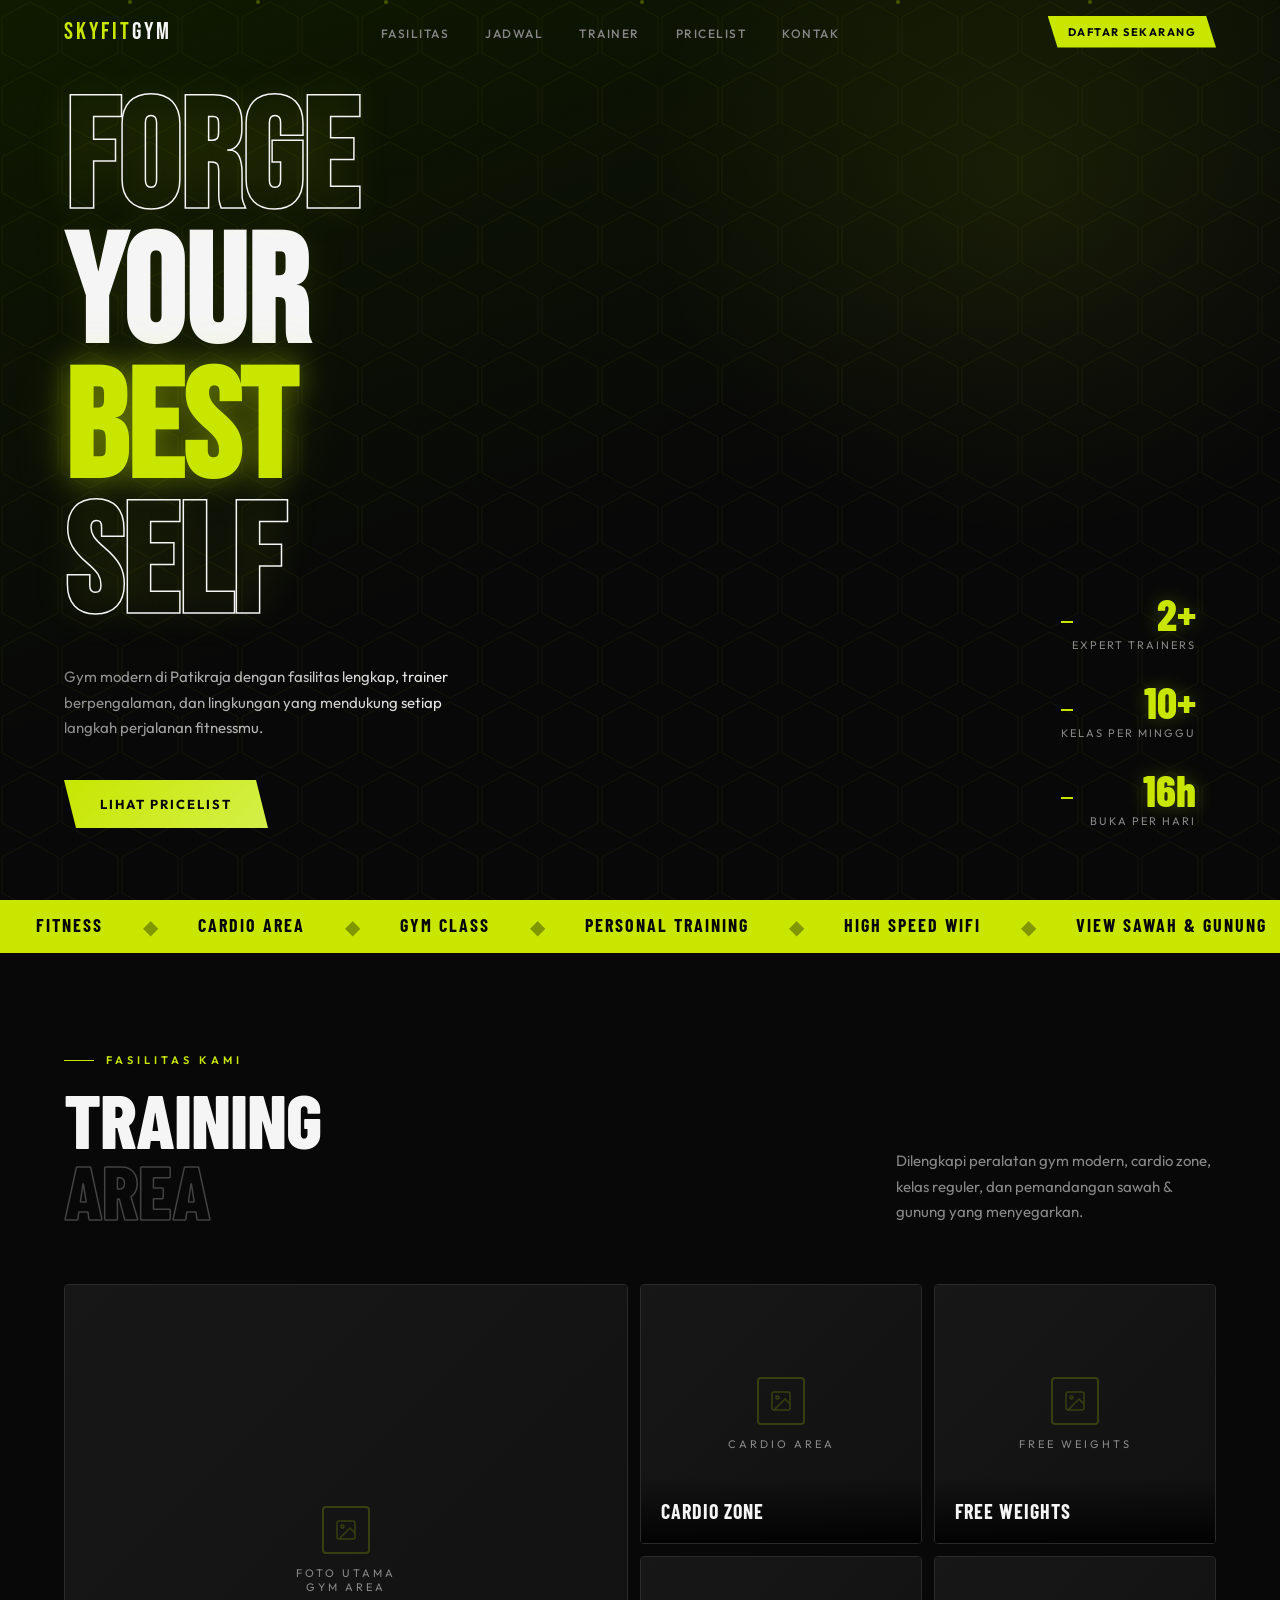
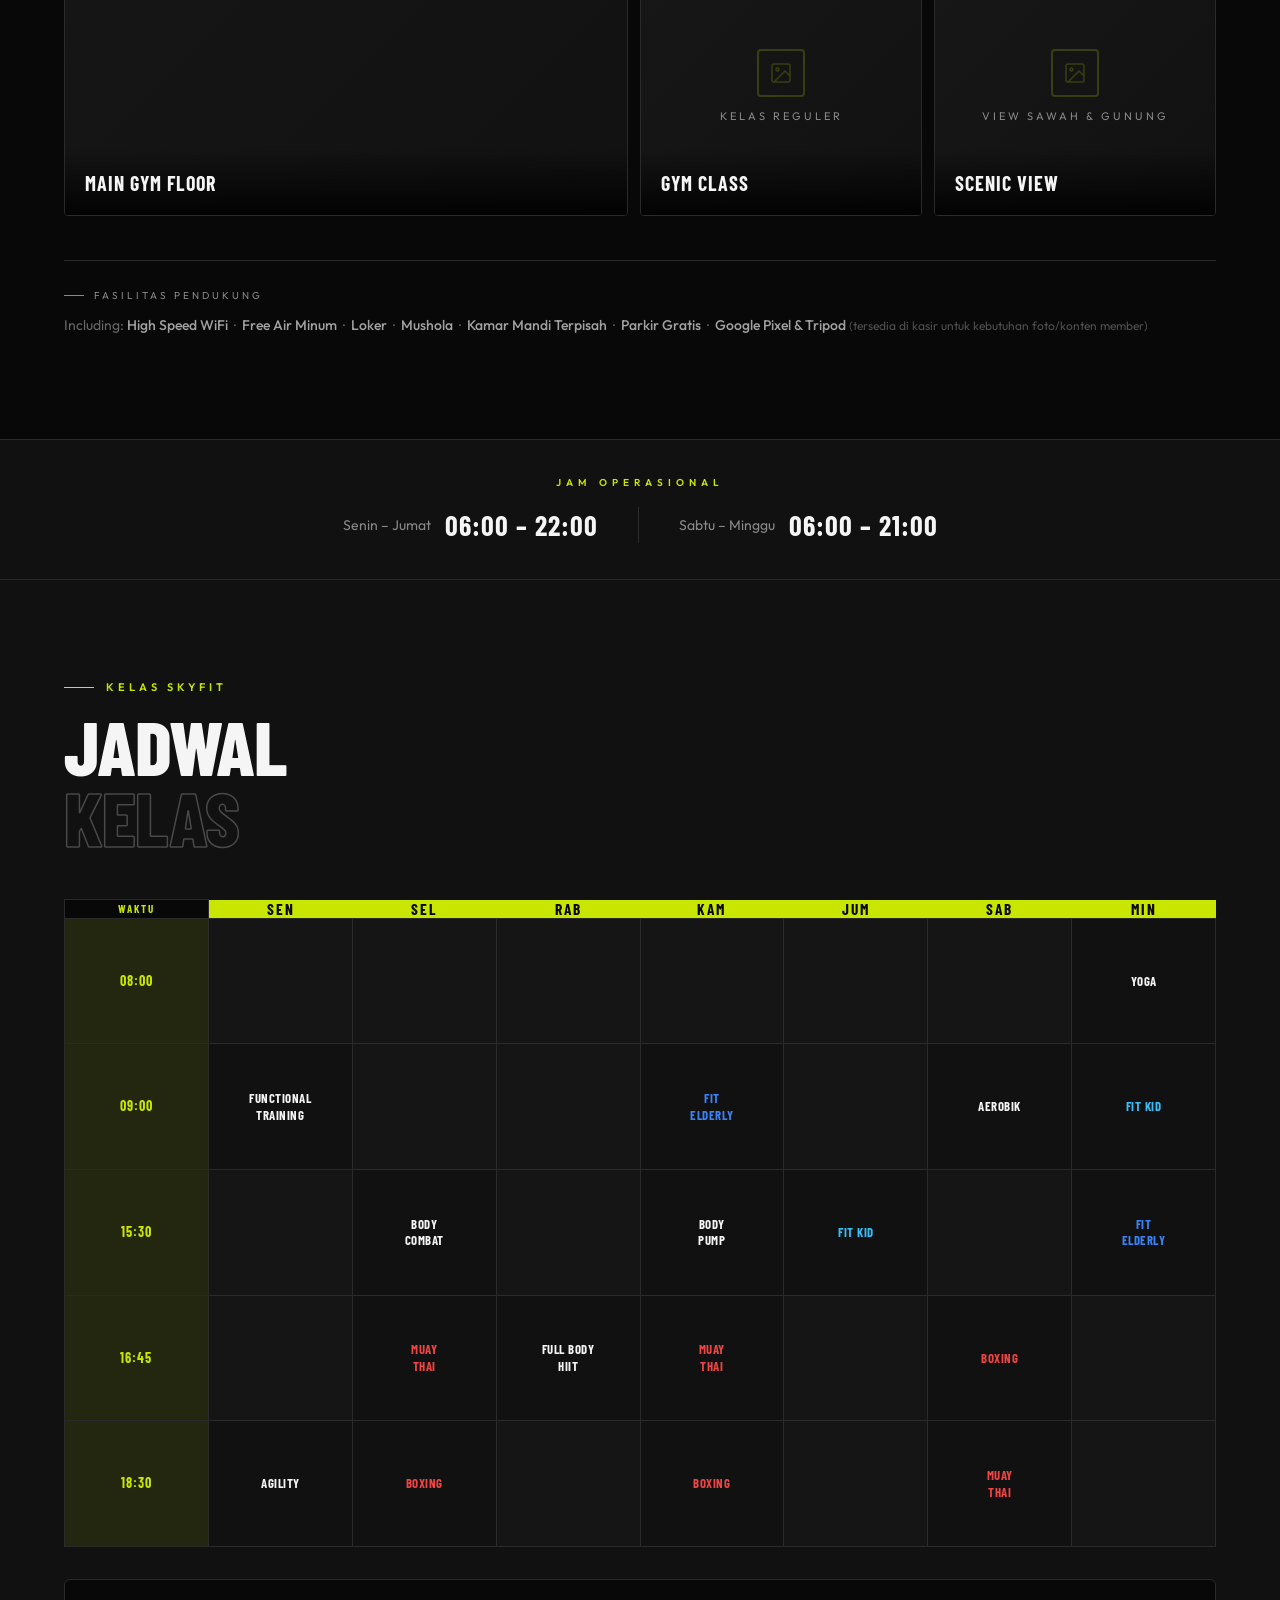
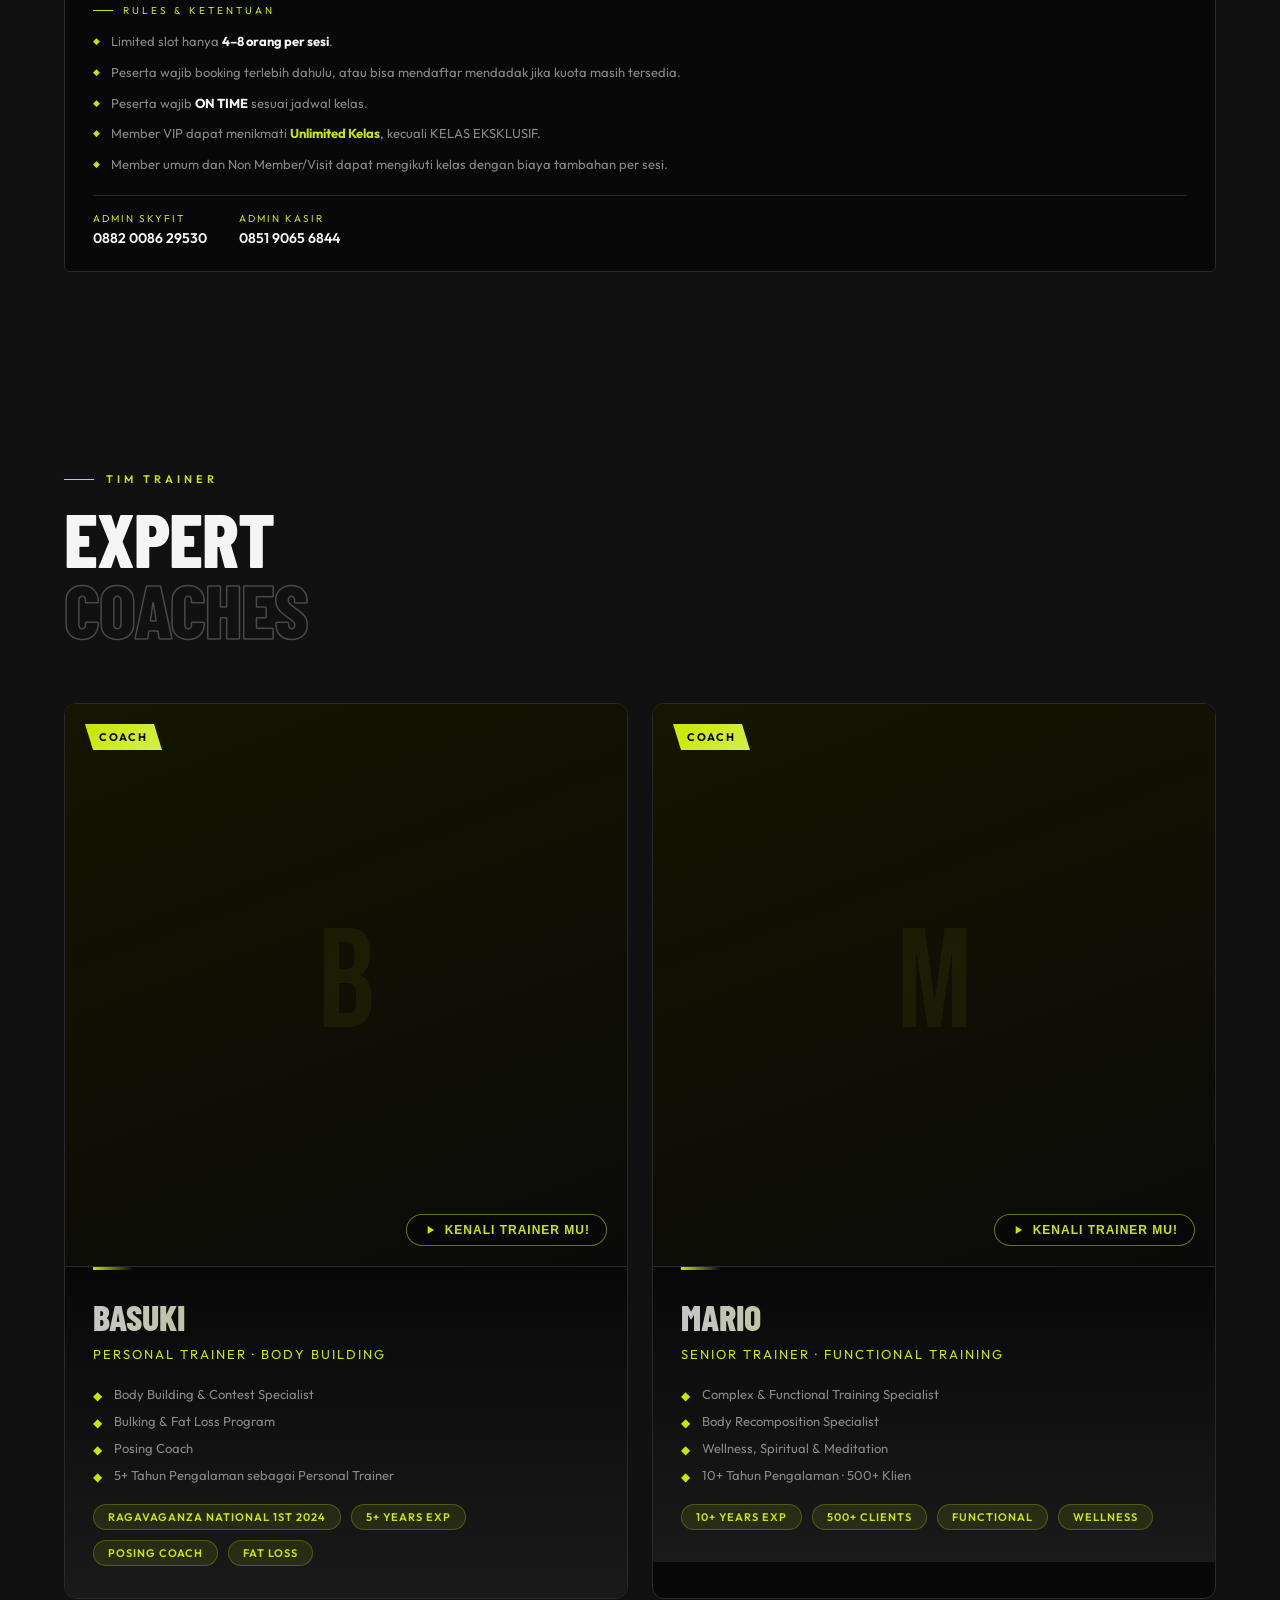
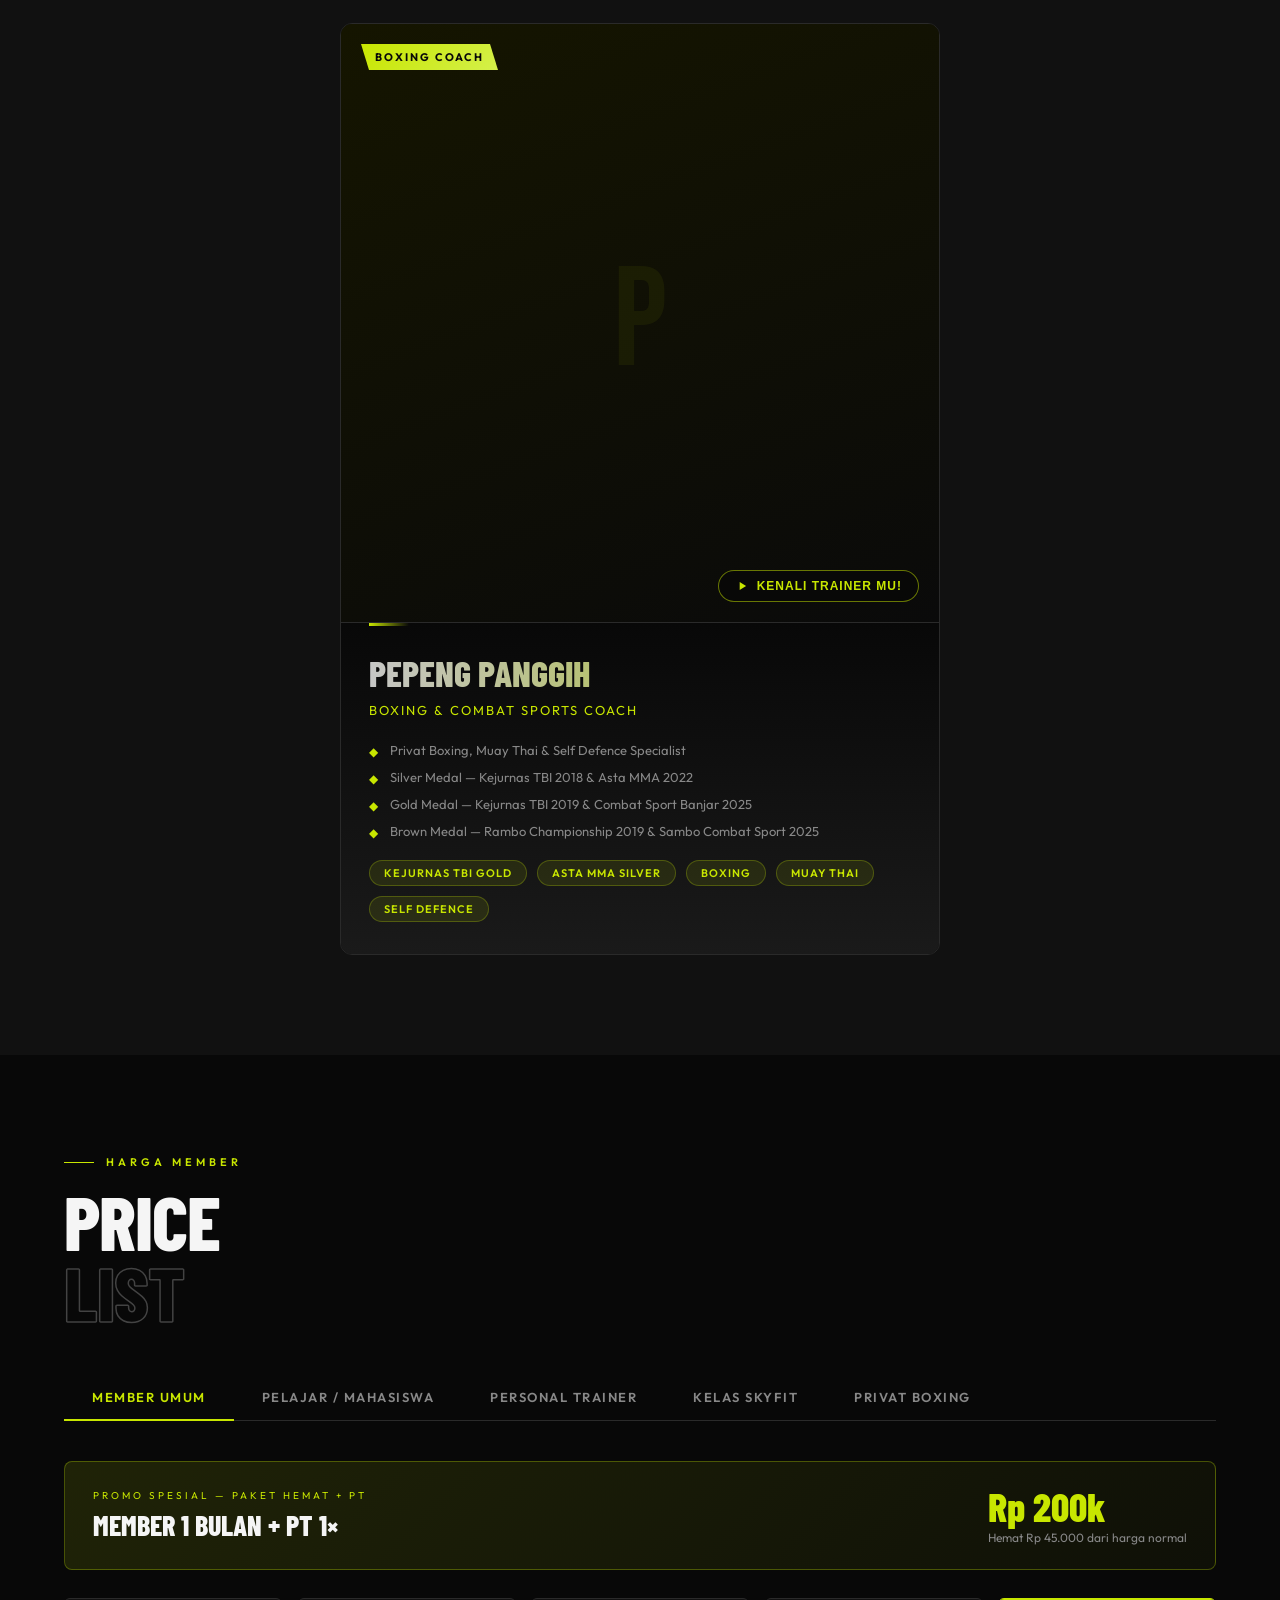
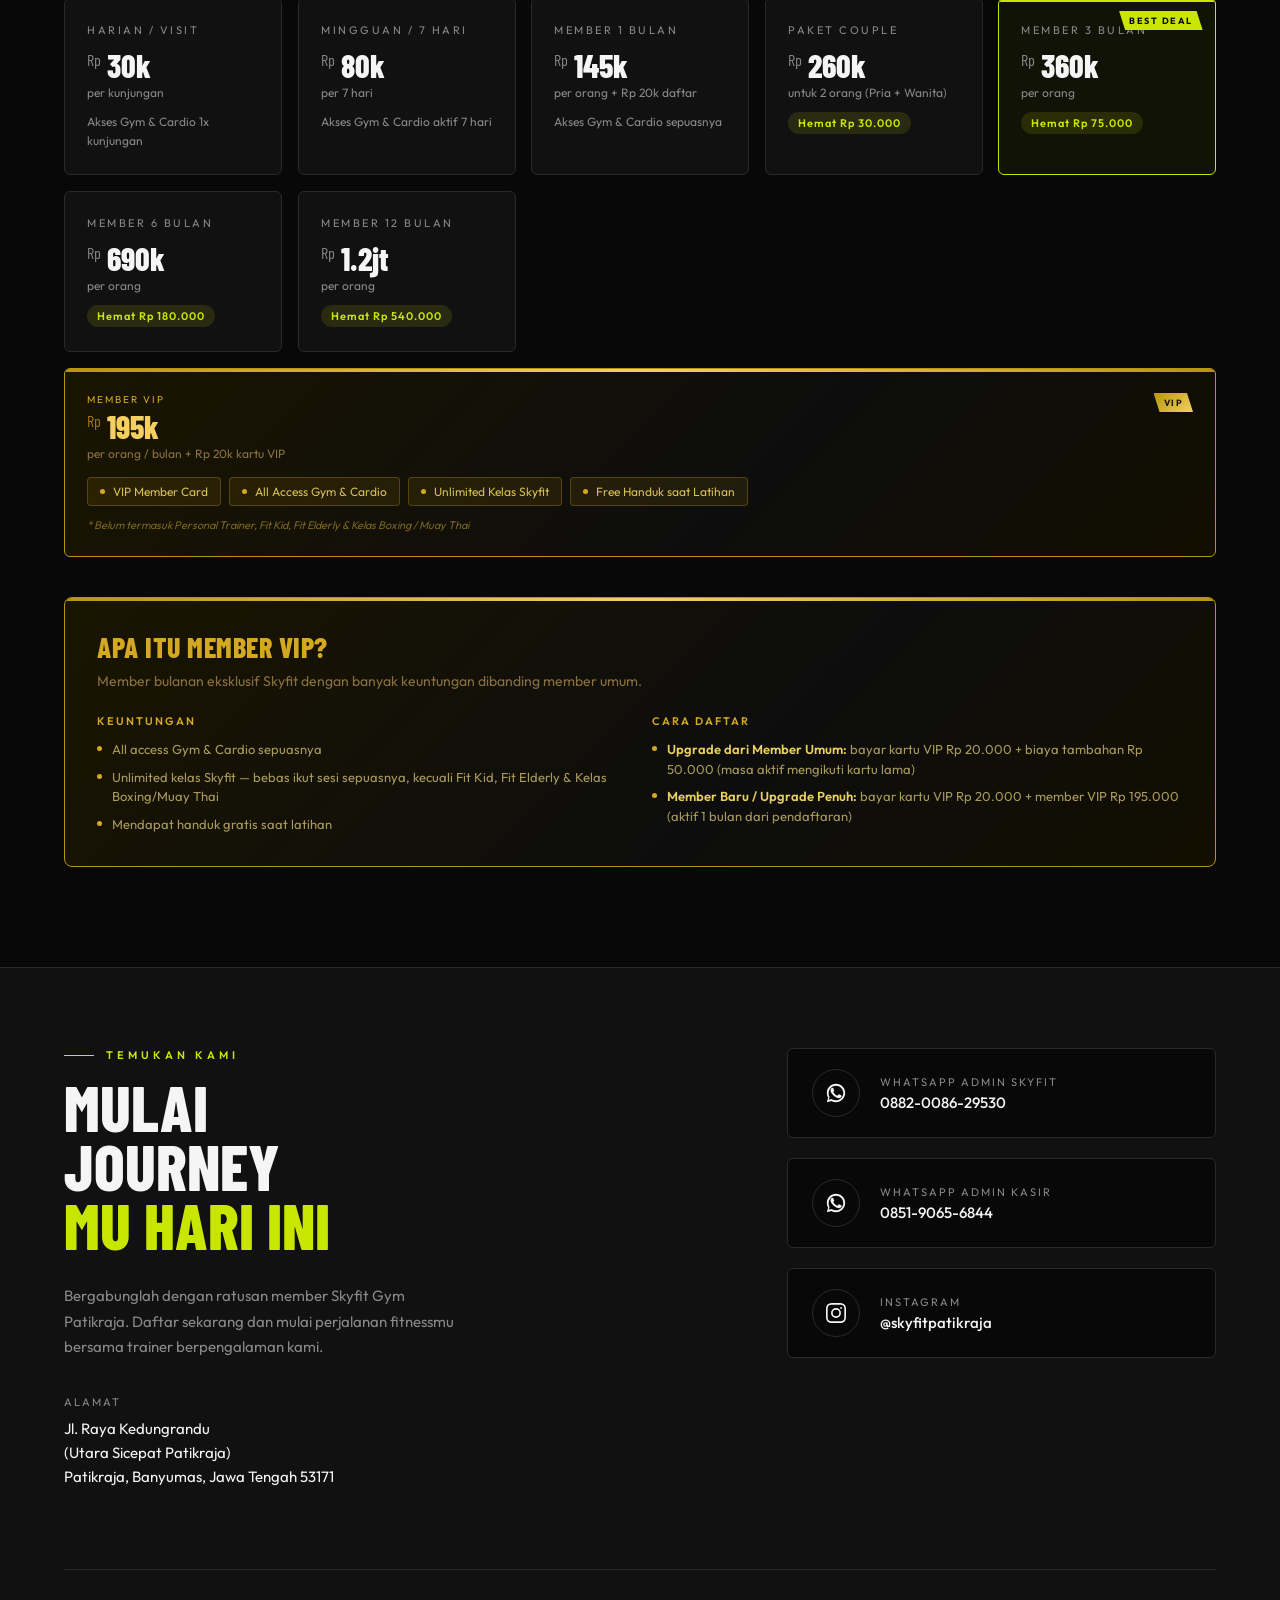
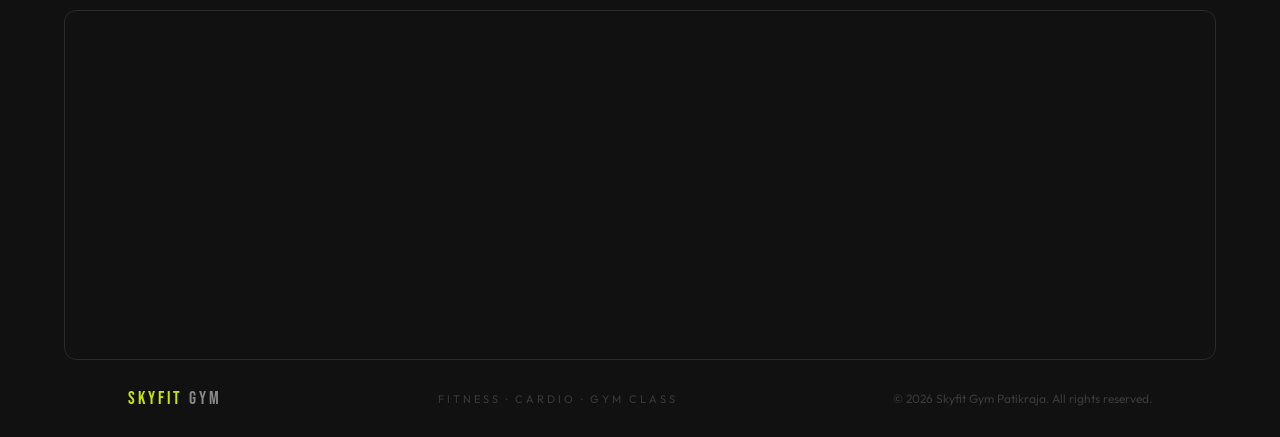
<file: index.html>
<!DOCTYPE html>
<html lang="id">
<head>
  <meta charset="UTF-8">
  <meta name="viewport" content="width=device-width, initial-scale=1.0">
  <meta name="description" content="SkyFit Gym Patikraja — Gym modern dengan fasilitas lengkap, trainer berpengalaman, dan berbagai kelas fitness. Buka setiap hari 06:00-22:00.">
  <meta name="theme-color" content="#C8E600">
  <meta property="og:title" content="SkyFit Gym Patikraja — Forge Your Best Self">
  <meta property="og:description" content="Gym modern di Patikraja dengan fasilitas lengkap, trainer berpengalaman, dan lingkungan yang mendukung.">
  <meta property="og:type" content="website">
  <title>SkyFit Gym Patikraja — Forge Your Best Self</title>
  <link rel="icon" type="image/svg+xml" href="data:image/svg+xml,<svg xmlns='http://www.w3.org/2000/svg' viewBox='0 0 100 100'><text y='.9em' font-size='90'>💪</text></svg>">
  <link href="https://fonts.googleapis.com/css2?family=Bebas+Neue&family=Barlow+Condensed:wght@400;600;700;800&family=Outfit:wght@300;400;500;600&display=swap" rel="stylesheet">
  <link rel="stylesheet" href="css/style.css">
</head>
<body>

<!-- NAVBAR -->
<nav id="navbar">
  <a href="#hero" class="nav-logo"><span>SKYFIT</span>GYM</a>
  <ul class="nav-links">
    <li><a href="#fasilitas">Fasilitas</a></li>
    <li><a href="#jadwal">Jadwal</a></li>
    <li><a href="#trainer">Trainer</a></li>
    <li><a href="#pricelist">Pricelist</a></li>
    <li><a href="#kontak">Kontak</a></li>
  </ul>
  <a href="https://wa.me/62882008629530" target="_blank" class="nav-cta">Daftar Sekarang</a>
</nav>

<!-- HERO -->
<section id="hero">
  <div class="hero-bg"></div>
  <div class="hero-hex"></div>
  <div class="hero-glow"></div>
  <div class="hero-particles">
    <div class="hero-particle"></div>
    <div class="hero-particle"></div>
    <div class="hero-particle"></div>
    <div class="hero-particle"></div>
    <div class="hero-particle"></div>
    <div class="hero-particle"></div>
  </div>
  <h1 class="hero-headline reveal reveal-delay-1">
    <span class="outline" data-text="FORGE">FORGE</span><br>YOUR<br><span class="accent">BEST</span><br><span class="outline" data-text="SELF">SELF</span>
  </h1>
  <p class="hero-sub reveal reveal-delay-2">Gym modern di Patikraja dengan fasilitas lengkap, trainer berpengalaman, dan lingkungan yang mendukung setiap langkah perjalanan fitnessmu.</p>
  <div class="hero-actions reveal reveal-delay-3">
    <a href="#pricelist" class="btn-primary">Lihat Pricelist</a>
  </div>
  <div class="hero-stats reveal reveal-delay-4">
    <div class="hero-stat"><div class="num">2+</div><div class="label">Expert Trainers</div></div>
    <div class="hero-stat"><div class="num">10+</div><div class="label">Kelas Per Minggu</div></div>
    <div class="hero-stat"><div class="num">16h</div><div class="label">Buka Per Hari</div></div>
  </div>
</section>

<!-- TICKER -->
<div class="ticker-wrap">
  <div class="ticker">
    <span class="ticker-item">Fitness</span><span class="ticker-dot">◆</span>
    <span class="ticker-item">Cardio Area</span><span class="ticker-dot">◆</span>
    <span class="ticker-item">Gym Class</span><span class="ticker-dot">◆</span>
    <span class="ticker-item">Personal Training</span><span class="ticker-dot">◆</span>
    <span class="ticker-item">High Speed Wifi</span><span class="ticker-dot">◆</span>
    <span class="ticker-item">View Sawah &amp; Gunung</span><span class="ticker-dot">◆</span>
    <span class="ticker-item">Parkir Gratis</span><span class="ticker-dot">◆</span>
    <span class="ticker-item">Boxing &amp; Muay Thai</span><span class="ticker-dot">◆</span>
    <span class="ticker-item">Fitness</span><span class="ticker-dot">◆</span>
    <span class="ticker-item">Cardio Area</span><span class="ticker-dot">◆</span>
    <span class="ticker-item">Gym Class</span><span class="ticker-dot">◆</span>
    <span class="ticker-item">Personal Training</span><span class="ticker-dot">◆</span>
    <span class="ticker-item">High Speed Wifi</span><span class="ticker-dot">◆</span>
    <span class="ticker-item">View Sawah &amp; Gunung</span><span class="ticker-dot">◆</span>
    <span class="ticker-item">Parkir Gratis</span><span class="ticker-dot">◆</span>
    <span class="ticker-item">Boxing &amp; Muay Thai</span><span class="ticker-dot">◆</span>
  </div>
</div>

<!-- FASILITAS -->
<section id="fasilitas">
  <div class="facilities-header">
    <div>
      <div class="section-tag reveal">Fasilitas Kami</div>
      <h2 class="section-title reveal reveal-delay-1">TRAINING<br><span class="outline">AREA</span></h2>
    </div>
    <p class="facilities-desc reveal reveal-delay-2">Dilengkapi peralatan gym modern, cardio zone, kelas reguler, dan pemandangan sawah &amp; gunung yang menyegarkan.</p>
  </div>

  <div class="photo-grid" id="photoGrid">
    <div class="photo-cell main-cell reveal" id="mainCell">
      <div class="photo-placeholder">
        <div class="ph-icon"><svg width="24" height="24" fill="none" viewBox="0 0 24 24" stroke="#C8E600" stroke-width="1.5"><rect x="3" y="3" width="18" height="18" rx="2"/><circle cx="8.5" cy="8.5" r="1.5"/><path d="M21 15l-5-5L5 21"/></svg></div>
        <div class="ph-label">Foto Utama<br>Gym Area</div>
      </div>
      <div class="photo-overlay"><h3>Main Gym Floor</h3></div>
    </div>
    <div class="photo-cell thumb-cell reveal reveal-delay-1">
      <div class="photo-placeholder">
        <div class="ph-icon"><svg width="24" height="24" fill="none" viewBox="0 0 24 24" stroke="#C8E600" stroke-width="1.5"><rect x="3" y="3" width="18" height="18" rx="2"/><circle cx="8.5" cy="8.5" r="1.5"/><path d="M21 15l-5-5L5 21"/></svg></div>
        <div class="ph-label">Cardio Area</div>
      </div>
      <div class="photo-overlay"><h3>Cardio Zone</h3></div>
      <div class="swap-hint">Tampilkan</div>
    </div>
    <div class="photo-cell thumb-cell reveal reveal-delay-2">
      <div class="photo-placeholder">
        <div class="ph-icon"><svg width="24" height="24" fill="none" viewBox="0 0 24 24" stroke="#C8E600" stroke-width="1.5"><rect x="3" y="3" width="18" height="18" rx="2"/><circle cx="8.5" cy="8.5" r="1.5"/><path d="M21 15l-5-5L5 21"/></svg></div>
        <div class="ph-label">Free Weights</div>
      </div>
      <div class="photo-overlay"><h3>Free Weights</h3></div>
      <div class="swap-hint">Tampilkan</div>
    </div>
    <div class="photo-cell thumb-cell reveal reveal-delay-3">
      <div class="photo-placeholder">
        <div class="ph-icon"><svg width="24" height="24" fill="none" viewBox="0 0 24 24" stroke="#C8E600" stroke-width="1.5"><rect x="3" y="3" width="18" height="18" rx="2"/><circle cx="8.5" cy="8.5" r="1.5"/><path d="M21 15l-5-5L5 21"/></svg></div>
        <div class="ph-label">Kelas Reguler</div>
      </div>
      <div class="photo-overlay"><h3>Gym Class</h3></div>
      <div class="swap-hint">Tampilkan</div>
    </div>
    <div class="photo-cell thumb-cell reveal reveal-delay-4">
      <div class="photo-placeholder">
        <div class="ph-icon"><svg width="24" height="24" fill="none" viewBox="0 0 24 24" stroke="#C8E600" stroke-width="1.5"><rect x="3" y="3" width="18" height="18" rx="2"/><circle cx="8.5" cy="8.5" r="1.5"/><path d="M21 15l-5-5L5 21"/></svg></div>
        <div class="ph-label">View Sawah &amp; Gunung</div>
      </div>
      <div class="photo-overlay"><h3>Scenic View</h3></div>
      <div class="swap-hint">Tampilkan</div>
    </div>
  </div>

  <div class="facility-extras reveal">
    <div class="facility-extras-label">Fasilitas Pendukung</div>
    <p class="facility-extras-text">
      Including: <strong>High Speed WiFi</strong> &nbsp;·&nbsp; <strong>Free Air Minum</strong> &nbsp;·&nbsp; <strong>Loker</strong> &nbsp;·&nbsp; <strong>Mushola</strong> &nbsp;·&nbsp; <strong>Kamar Mandi Terpisah</strong> &nbsp;·&nbsp; <strong>Parkir Gratis</strong> &nbsp;·&nbsp; <strong>Google Pixel &amp; Tripod</strong>
      <span class="facility-note">(tersedia di kasir untuk kebutuhan foto/konten member)</span>
    </p>
  </div>
</section>

<!-- HOURS STRIP -->
<div class="hours-strip">
  <div class="hours-label">Jam Operasional</div>
  <div class="hours-schedule">
    <div class="hours-item">
      <div class="hours-day">Senin – Jumat</div>
      <div class="hours-time">06:00 – 22:00</div>
    </div>
    <div class="hours-sep"></div>
    <div class="hours-item">
      <div class="hours-day">Sabtu – Minggu</div>
      <div class="hours-time">06:00 – 21:00</div>
    </div>
  </div>
</div>

<!-- JADWAL KELAS -->
<section id="jadwal">
  <div class="section-tag reveal">Kelas Skyfit</div>
  <h2 class="section-title reveal reveal-delay-1">JADWAL<br><span class="outline">KELAS</span></h2>
  <p class="schedule-tap-hint reveal">Geser tabel untuk melihat semua hari &nbsp;·&nbsp; Ketuk nama kelas untuk melihat dokumentasi</p>


  <div class="schedule-wrap reveal reveal-delay-2">
    <div class="schedule-stage" id="scheduleStage">

      <!-- HOVER OVERLAY -->
      <div class="schedule-overlay" id="scheduleOverlay">
        <div class="sov-inner">
          <div class="sov-slides" id="sovSlides"></div>
          <div class="sov-gradient"></div>
          <div class="sov-dots" id="sovDots"></div>
          <div class="sov-info">
            <div class="sov-info-left">
              <div class="sov-time-badge" id="sovTimeBadge"></div>
              <div class="sov-class-name" id="sovClassName"></div>
            </div>
            <button class="sov-btn" id="sovVideoBtn">
              <svg width="14" height="14" viewBox="0 0 24 24" fill="currentColor"><path d="M8 5v14l11-7z"/></svg>
              Lihat Kelas
            </button>
          </div>
          <button class="sov-close" id="sovClose">✕</button>
        </div>
      </div>

      <table class="schedule-table">
        <thead>
          <tr>
            <th class="schedule-time-th">Waktu</th>
            <th>SEN</th><th>SEL</th><th>RAB</th><th>KAM</th><th>JUM</th><th>SAB</th><th>MIN</th>
          </tr>
        </thead>
        <tbody>
          <tr>
            <td class="time-col">08:00</td>
            <td class="empty"></td><td class="empty"></td><td class="empty"></td>
            <td class="empty"></td><td class="empty"></td><td class="empty"></td>
            <td>Yoga</td>
          </tr>
          <tr>
            <td class="time-col">09:00</td>
            <td>Functional<br>Training</td>
            <td class="empty"></td><td class="empty"></td>
            <td class="fit-elderly-class">Fit<br>Elderly</td>
            <td class="empty"></td>
            <td>Aerobik</td>
            <td class="fit-kid-class">Fit Kid</td>
          </tr>
          <tr>
            <td class="time-col">15:30</td>
            <td class="empty"></td>
            <td>Body<br>Combat</td>
            <td class="empty"></td>
            <td>Body<br>Pump</td>
            <td class="fit-kid-class">Fit Kid</td>
            <td class="empty"></td>
            <td class="fit-elderly-class">Fit<br>Elderly</td>
          </tr>
          <tr>
            <td class="time-col">16:45</td>
            <td class="empty"></td>
            <td class="muaythai-class">Muay<br>Thai</td>
            <td>Full Body<br>HIIT</td>
            <td class="muaythai-class">Muay<br>Thai</td>
            <td class="empty"></td>
            <td class="boxing-class">Boxing</td>
            <td class="empty"></td>
          </tr>
          <tr>
            <td class="time-col">18:30</td>
            <td>Agility</td>
            <td class="boxing-class">Boxing</td>
            <td class="empty"></td>
            <td class="boxing-class">Boxing</td>
            <td class="empty"></td>
            <td class="muaythai-class">Muay<br>Thai</td>
            <td class="empty"></td>
          </tr>
        </tbody>
      </table>
    </div>
  </div>

  <div class="schedule-rules reveal reveal-delay-3">
    <div class="schedule-rules-title">Rules &amp; Ketentuan</div>
    <ul>
      <li>Limited slot hanya <strong class="text-white">4–8 orang per sesi</strong>.</li>
      <li>Peserta wajib booking terlebih dahulu, atau bisa mendaftar mendadak jika kuota masih tersedia.</li>
      <li>Peserta wajib <strong class="text-white">ON TIME</strong> sesuai jadwal kelas.</li>
      <li>Member VIP dapat menikmati <strong class="text-lime">Unlimited Kelas</strong>, kecuali KELAS EKSKLUSIF.</li>
      <li>Member umum dan Non Member/Visit dapat mengikuti kelas dengan biaya tambahan per sesi.</li>
    </ul>
    <div class="rules-contact">
      <div class="rules-contact-item">
        <div class="rules-contact-label">Admin Skyfit</div>
        <div class="rules-contact-value">0882 0086 29530</div>
      </div>
      <div class="rules-contact-item">
        <div class="rules-contact-label">Admin Kasir</div>
        <div class="rules-contact-value">0851 9065 6844</div>
      </div>
    </div>
  </div>
</section>

<!-- TRAINER -->
<section id="trainer">
  <div class="section-tag reveal">Tim Trainer</div>
  <h2 class="section-title reveal reveal-delay-1">EXPERT<br><span class="outline">COACHES</span></h2>
  <div class="trainers-grid">

    <!-- COACH BASUKI -->
    <div class="trainer-card reveal reveal-delay-1">
      <div class="trainer-photo">
        <div class="trainer-photo-placeholder"><div class="trainer-initial">B</div></div>
        <div class="trainer-badge">Coach</div>
        <button class="trainer-video-btn" data-coach="basuki">
          <svg width="14" height="14" viewBox="0 0 24 24" fill="currentColor"><path d="M8 5v14l11-7z"/></svg>
          Kenali Trainer Mu!
        </button>
      </div>
      <div class="trainer-info">
        <div class="trainer-name">Basuki</div>
        <div class="trainer-role">Personal Trainer · Body Building</div>
        <div class="trainer-specs">
          <div class="trainer-spec"><span class="spec-icon">◆</span>Body Building &amp; Contest Specialist</div>
          <div class="trainer-spec"><span class="spec-icon">◆</span>Bulking &amp; Fat Loss Program</div>
          <div class="trainer-spec"><span class="spec-icon">◆</span>Posing Coach</div>
          <div class="trainer-spec"><span class="spec-icon">◆</span>5+ Tahun Pengalaman sebagai Personal Trainer</div>
        </div>
        <div class="trainer-achievements">
          <span class="achievement-pill">Ragavaganza National 1st 2024</span>
          <span class="achievement-pill">5+ Years Exp</span>
          <span class="achievement-pill">Posing Coach</span>
          <span class="achievement-pill">Fat Loss</span>
        </div>
      </div>
    </div>

    <!-- COACH MARIO -->
    <div class="trainer-card reveal reveal-delay-2">
      <div class="trainer-photo">
        <div class="trainer-photo-placeholder"><div class="trainer-initial">M</div></div>
        <div class="trainer-badge">Coach</div>
        <button class="trainer-video-btn" data-coach="mario">
          <svg width="14" height="14" viewBox="0 0 24 24" fill="currentColor"><path d="M8 5v14l11-7z"/></svg>
          Kenali Trainer Mu!
        </button>
      </div>
      <div class="trainer-info">
        <div class="trainer-name">Mario</div>
        <div class="trainer-role">Senior Trainer · Functional Training</div>
        <div class="trainer-specs">
          <div class="trainer-spec"><span class="spec-icon">◆</span>Complex &amp; Functional Training Specialist</div>
          <div class="trainer-spec"><span class="spec-icon">◆</span>Body Recomposition Specialist</div>
          <div class="trainer-spec"><span class="spec-icon">◆</span>Wellness, Spiritual &amp; Meditation</div>
          <div class="trainer-spec"><span class="spec-icon">◆</span>10+ Tahun Pengalaman · 500+ Klien</div>
        </div>
        <div class="trainer-achievements">
          <span class="achievement-pill">10+ Years Exp</span>
          <span class="achievement-pill">500+ Clients</span>
          <span class="achievement-pill">Functional</span>
          <span class="achievement-pill">Wellness</span>
        </div>
      </div>
    </div>

    <!-- COACH PEPENG PANGGIH -->
    <div class="trainer-card trainer-card--wide reveal reveal-delay-3">
      <div class="trainer-photo">
        <div class="trainer-photo-placeholder"><div class="trainer-initial">P</div></div>
        <div class="trainer-badge">Boxing Coach</div>
        <button class="trainer-video-btn" data-coach="pepeng">
          <svg width="14" height="14" viewBox="0 0 24 24" fill="currentColor"><path d="M8 5v14l11-7z"/></svg>
          Kenali Trainer Mu!
        </button>
      </div>
      <div class="trainer-info">
        <div class="trainer-name">Pepeng Panggih</div>
        <div class="trainer-role">Boxing &amp; Combat Sports Coach</div>
        <div class="trainer-specs">
          <div class="trainer-spec"><span class="spec-icon">◆</span>Privat Boxing, Muay Thai &amp; Self Defence Specialist</div>
          <div class="trainer-spec"><span class="spec-icon">◆</span>Silver Medal &mdash; Kejurnas TBI 2018 &amp; Asta MMA 2022</div>
          <div class="trainer-spec"><span class="spec-icon">◆</span>Gold Medal &mdash; Kejurnas TBI 2019 &amp; Combat Sport Banjar 2025</div>
          <div class="trainer-spec"><span class="spec-icon">◆</span>Brown Medal &mdash; Rambo Championship 2019 &amp; Sambo Combat Sport 2025</div>
        </div>
        <div class="trainer-achievements">
          <span class="achievement-pill">Kejurnas TBI Gold</span>
          <span class="achievement-pill">Asta MMA Silver</span>
          <span class="achievement-pill">Boxing</span>
          <span class="achievement-pill">Muay Thai</span>
          <span class="achievement-pill">Self Defence</span>
        </div>
      </div>
    </div>

  </div>
</section>

<!-- PRICELIST -->
<section id="pricelist">
  <div class="section-tag reveal">Harga Member</div>
  <h2 class="section-title reveal reveal-delay-1">PRICE<br><span class="outline">LIST</span></h2>
  <div class="pricing-tabs">
    <button class="tab-btn active" data-tab="umum">Member Umum</button>
    <button class="tab-btn" data-tab="pelajar">Pelajar / Mahasiswa</button>
    <button class="tab-btn" data-tab="pt">Personal Trainer</button>
    <button class="tab-btn" data-tab="kelas">Kelas Skyfit</button>
    <button class="tab-btn" data-tab="boxing">Privat Boxing</button>
  </div>

  <!-- TAB: UMUM -->
  <div class="tab-panel active" id="tab-umum">
    <div class="promo-banner reveal">
      <div>
        <div class="promo-banner-label">Promo Spesial — Paket Hemat + PT</div>
        <div class="promo-banner-title">Member 1 Bulan + PT 1&times;</div>
      </div>
      <div class="promo-banner-price">
        <div class="big">Rp 200k</div>
        <div class="save">Hemat Rp 45.000 dari harga normal</div>
      </div>
    </div>
    <div class="pricing-grid">
      <div class="price-card reveal"><div class="price-type">Harian / Visit</div><div class="price-amount"><span class="currency">Rp</span> 30k</div><div class="price-per">per kunjungan</div><div class="price-desc">Akses Gym &amp; Cardio 1x kunjungan</div></div>
      <div class="price-card reveal reveal-delay-1"><div class="price-type">Mingguan / 7 Hari</div><div class="price-amount"><span class="currency">Rp</span> 80k</div><div class="price-per">per 7 hari</div><div class="price-desc">Akses Gym &amp; Cardio aktif 7 hari</div></div>
      <div class="price-card reveal reveal-delay-2"><div class="price-type">Member 1 Bulan</div><div class="price-amount"><span class="currency">Rp</span> 145k</div><div class="price-per">per orang + Rp 20k daftar</div><div class="price-desc">Akses Gym &amp; Cardio sepuasnya</div></div>
      <div class="price-card reveal reveal-delay-3"><div class="price-type">Paket Couple</div><div class="price-amount"><span class="currency">Rp</span> 260k</div><div class="price-per">untuk 2 orang (Pria + Wanita)</div><div class="price-savings">Hemat Rp 30.000</div></div>
      <div class="price-card featured reveal reveal-delay-4"><div class="featured-badge">Best Deal</div><div class="price-type">Member 3 Bulan</div><div class="price-amount"><span class="currency">Rp</span> 360k</div><div class="price-per">per orang</div><div class="price-savings">Hemat Rp 75.000</div></div>
      <div class="price-card reveal"><div class="price-type">Member 6 Bulan</div><div class="price-amount"><span class="currency">Rp</span> 690k</div><div class="price-per">per orang</div><div class="price-savings">Hemat Rp 180.000</div></div>
      <div class="price-card reveal reveal-delay-1"><div class="price-type">Member 12 Bulan</div><div class="price-amount"><span class="currency">Rp</span> 1.2jt</div><div class="price-per">per orang</div><div class="price-savings">Hemat Rp 540.000</div></div>
      <div class="price-card vip reveal reveal-delay-2">
        <div class="vip-header">
          <div>
            <div class="vip-badge-label">Member VIP</div>
            <div class="price-amount"><span class="currency">Rp</span> 195k</div>
            <div class="price-per">per orang / bulan + Rp 20k kartu VIP</div>
          </div>
          <span class="featured-badge featured-badge--inline">VIP</span>
        </div>
        <div class="vip-perks">
          <div class="vip-perk"><div class="vip-perk-dot"></div>VIP Member Card</div>
          <div class="vip-perk"><div class="vip-perk-dot"></div>All Access Gym &amp; Cardio</div>
          <div class="vip-perk"><div class="vip-perk-dot"></div>Unlimited Kelas Skyfit</div>
          <div class="vip-perk"><div class="vip-perk-dot"></div>Free Handuk saat Latihan</div>
        </div>
        <div class="vip-note">* Belum termasuk Personal Trainer, Fit Kid, Fit Elderly &amp; Kelas Boxing / Muay Thai</div>
      </div>
    </div>
    <div class="vip-info-box reveal">
      <div class="vip-info-title">Apa itu Member VIP?</div>
      <div class="vip-info-sub">Member bulanan eksklusif Skyfit dengan banyak keuntungan dibanding member umum.</div>
      <div class="vip-info-grid">
        <div>
          <div class="vip-info-col-title">Keuntungan</div>
          <div class="vip-info-list">
            <div class="vip-info-item"><div class="vip-info-dot"></div>All access Gym &amp; Cardio sepuasnya</div>
            <div class="vip-info-item"><div class="vip-info-dot"></div>Unlimited kelas Skyfit &mdash; bebas ikut sesi sepuasnya, kecuali Fit Kid, Fit Elderly &amp; Kelas Boxing/Muay Thai</div>
            <div class="vip-info-item"><div class="vip-info-dot"></div>Mendapat handuk gratis saat latihan</div>
          </div>
        </div>
        <div>
          <div class="vip-info-col-title">Cara Daftar</div>
          <div class="vip-info-list">
            <div class="vip-info-item"><div class="vip-info-dot"></div><span><strong>Upgrade dari Member Umum:</strong> bayar kartu VIP Rp 20.000 + biaya tambahan Rp 50.000 (masa aktif mengikuti kartu lama)</span></div>
            <div class="vip-info-item"><div class="vip-info-dot"></div><span><strong>Member Baru / Upgrade Penuh:</strong> bayar kartu VIP Rp 20.000 + member VIP Rp 195.000 (aktif 1 bulan dari pendaftaran)</span></div>
          </div>
        </div>
      </div>
    </div>
  </div>

  <!-- TAB: PELAJAR -->
  <div class="tab-panel" id="tab-pelajar">
    <div class="promo-banner reveal">
      <div>
        <div class="promo-banner-label">Khusus Pelajar / Mahasiswa</div>
        <div class="promo-banner-title">
          Wajib menunjukkan Kartu Pelajar<br>
          <span class="promo-banner-note">Maks. Pelajar 18th &middot; Mahasiswa 22th</span>
        </div>
      </div>
    </div>
    <div class="pricing-grid">
      <div class="price-card reveal"><div class="price-type">Harian / Visit</div><div class="price-amount"><span class="currency">Rp</span> 30k</div><div class="price-per">per kunjungan</div></div>
      <div class="price-card reveal reveal-delay-1"><div class="price-type">Mingguan / 7 Hari</div><div class="price-amount"><span class="currency">Rp</span> 80k</div><div class="price-per">per 7 hari</div></div>
      <div class="price-card reveal reveal-delay-2"><div class="price-type">Member 1 Bulan</div><div class="price-amount"><span class="currency">Rp</span> 120k</div><div class="price-per">per orang + Rp 20k daftar</div></div>
      <div class="price-card featured reveal reveal-delay-3"><div class="featured-badge">Best Deal</div><div class="price-type">Member 3 Bulan</div><div class="price-amount"><span class="currency">Rp</span> 320k</div><div class="price-per">per orang</div><div class="price-savings">Hemat Rp 40.000</div></div>
      <div class="price-card reveal reveal-delay-4"><div class="price-type">Member 6 Bulan</div><div class="price-amount"><span class="currency">Rp</span> 600k</div><div class="price-per">per orang</div><div class="price-savings">Hemat Rp 120.000</div></div>
      <div class="price-card reveal"><div class="price-type">Member 12 Bulan</div><div class="price-amount"><span class="currency">Rp</span> 999k</div><div class="price-per">per orang</div><div class="price-savings">Hemat Rp 441.000</div></div>
      <div class="price-card vip reveal reveal-delay-1">
        <div class="vip-header">
          <div>
            <div class="vip-badge-label">Member VIP</div>
            <div class="price-amount"><span class="currency">Rp</span> 195k</div>
            <div class="price-per">per orang / bulan + Rp 20k kartu VIP</div>
          </div>
          <span class="featured-badge featured-badge--inline">VIP</span>
        </div>
        <div class="vip-perks">
          <div class="vip-perk"><div class="vip-perk-dot"></div>VIP Member Card</div>
          <div class="vip-perk"><div class="vip-perk-dot"></div>All Access Gym &amp; Cardio</div>
          <div class="vip-perk"><div class="vip-perk-dot"></div>Unlimited Kelas Skyfit</div>
          <div class="vip-perk"><div class="vip-perk-dot"></div>Free Handuk saat Latihan</div>
        </div>
        <div class="vip-note">* Belum termasuk Personal Trainer, Fit Kid, Fit Elderly &amp; Kelas Boxing / Muay Thai</div>
      </div>
    </div>
  </div>

  <!-- TAB: PERSONAL TRAINER -->
  <div class="tab-panel" id="tab-pt">
    <div class="coach-cards-grid reveal">
      <div class="coach-card-item">
        <div class="coach-card-label">Coach</div>
        <div class="coach-card-name">Coach Basuki</div>
        <div class="coach-card-sub">Ragavaganza National 1st Winner 2024</div>
      </div>
      <div class="coach-card-item">
        <div class="coach-card-label">Coach</div>
        <div class="coach-card-name">Coach Mario</div>
        <div class="coach-card-sub">10+ Years Experience &middot; 500+ Clients</div>
      </div>
    </div>
    <div class="pricing-grid">
      <div class="price-card reveal"><div class="price-type">PT 1&times; Privat</div><div class="price-amount"><span class="currency">Rp</span> 100k</div><div class="price-per">per orang</div></div>
      <div class="price-card reveal reveal-delay-1"><div class="price-type">PT 1&times; Couple</div><div class="price-amount"><span class="currency">Rp</span> 180k</div><div class="price-per">untuk 2 orang</div></div>
      <div class="price-card reveal reveal-delay-2"><div class="price-type">Paket Hemat Group</div><div class="price-amount"><span class="currency">Rp</span> 70k</div><div class="price-per">per orang (group 3&ndash;5 orang)</div><div class="price-desc">Masa aktif PT 1 bulan. Wajib booking jadwal.</div></div>
      <div class="price-card reveal reveal-delay-3"><div class="price-type">PT 3&times; Privat</div><div class="price-amount"><span class="currency">Rp</span> 260k</div><div class="price-per">per orang</div><div class="price-savings">Hemat Rp 40.000</div></div>
      <div class="price-card reveal reveal-delay-4"><div class="price-type">PT 3&times; Couple</div><div class="price-amount"><span class="currency">Rp</span> 450k</div><div class="price-per">untuk 2 orang</div><div class="price-savings">Hemat Rp 90.000</div></div>
      <div class="price-card reveal"><div class="price-type">PT 6&times; Privat</div><div class="price-amount"><span class="currency">Rp</span> 500k</div><div class="price-per">per orang</div><div class="price-savings">Hemat Rp 100.000</div></div>
      <div class="price-card reveal reveal-delay-1"><div class="price-type">PT 6&times; Couple</div><div class="price-amount"><span class="currency">Rp</span> 850k</div><div class="price-per">untuk 2 orang</div><div class="price-savings">Hemat Rp 230.000</div></div>
      <div class="price-card reveal reveal-delay-2"><div class="price-type">PT 12&times; Privat</div><div class="price-amount"><span class="currency">Rp</span> 950k</div><div class="price-per">per orang</div><div class="price-savings">Hemat Rp 250.000</div></div>
      <div class="price-card featured reveal reveal-delay-3"><div class="featured-badge">Best Deal</div><div class="price-type">PT 12&times; Couple</div><div class="price-amount"><span class="currency">Rp</span> 1.55jt</div><div class="price-per">untuk 2 orang</div><div class="price-savings">Hemat Rp 610.000</div></div>
    </div>
    <div class="note-box reveal">
      <div class="note-box-label">Catatan</div>
      <div class="note-box-text">Masa aktif Personal Trainer 1 bulan dari pendaftaran. Wajib booking jadwal terlebih dahulu.</div>
    </div>
  </div>

  <!-- TAB: KELAS SKYFIT -->
  <div class="tab-panel" id="tab-kelas">
    <div class="promo-banner reveal">
      <div>
        <div class="promo-banner-label">Member VIP &mdash; Unlimited Kelas</div>
        <div class="promo-banner-title">
          Ikuti semua kelas sepuasnya<br>
          <span class="promo-banner-note">Kecuali Fit Kid, Fit Elderly &amp; Kelas Boxing / Muay Thai</span>
        </div>
      </div>
      <div class="promo-banner-price">
        <div class="big">Rp 195k</div>
        <div class="save">VIP Membership / bulan</div>
      </div>
    </div>

    <div class="kelas-group-title reveal">Kelas Reguler</div>
    <div class="kelas-grid reveal reveal-delay-1">
      <div class="kelas-card"><div class="kelas-name">Aerobik</div><div class="kelas-row"><span class="sessions">1&times; Sesi</span><span class="price">Rp 30.000</span></div><div class="kelas-row"><span class="sessions">3&times; Sesi</span><span class="price">Rp 75.000</span><span class="saving">Hemat Rp 15.000</span></div></div>
      <div class="kelas-card"><div class="kelas-name">Body Combat</div><div class="kelas-row"><span class="sessions">1&times; Sesi</span><span class="price">Rp 30.000</span></div><div class="kelas-row"><span class="sessions">3&times; Sesi</span><span class="price">Rp 75.000</span><span class="saving">Hemat Rp 15.000</span></div></div>
      <div class="kelas-card"><div class="kelas-name">Body Pump</div><div class="kelas-row"><span class="sessions">1&times; Sesi</span><span class="price">Rp 30.000</span></div><div class="kelas-row"><span class="sessions">3&times; Sesi</span><span class="price">Rp 75.000</span><span class="saving">Hemat Rp 15.000</span></div></div>
      <div class="kelas-card"><div class="kelas-name">Full Body HIIT</div><div class="kelas-row"><span class="sessions">1&times; Sesi</span><span class="price">Rp 30.000</span></div><div class="kelas-row"><span class="sessions">3&times; Sesi</span><span class="price">Rp 75.000</span><span class="saving">Hemat Rp 15.000</span></div></div>
      <div class="kelas-card"><div class="kelas-name">Agility &amp; Strength</div><div class="kelas-row"><span class="sessions">1&times; Sesi</span><span class="price">Rp 30.000</span></div><div class="kelas-row"><span class="sessions">3&times; Sesi</span><span class="price">Rp 75.000</span><span class="saving">Hemat Rp 15.000</span></div></div>
      <div class="kelas-card"><div class="kelas-name">Yoga &amp; Meditasi</div><div class="kelas-row"><span class="sessions">1&times; Sesi</span><span class="price">Rp 35.000</span></div><div class="kelas-row"><span class="sessions">3&times; Sesi</span><span class="price">Rp 90.000</span><span class="saving">Hemat Rp 15.000</span></div></div>
      <div class="kelas-card"><div class="kelas-name">Functional Training</div><div class="kelas-row"><span class="sessions">1&times; Sesi</span><span class="price">Rp 35.000</span></div><div class="kelas-row"><span class="sessions">3&times; Sesi</span><span class="price">Rp 90.000</span><span class="saving">Hemat Rp 15.000</span></div></div>
    </div>

    <div class="kelas-group-title reveal">Kelas Eksklusif</div>
    <div class="kelas-grid reveal reveal-delay-1">
      <div class="kelas-card exclusive">
        <div class="kelas-exclusive-badge">Eksklusif</div>
        <div class="kelas-name">Fit Kid Class</div>
        <div class="kelas-exclusive-sub">untuk anak-anak</div>
        <div class="kelas-row"><span class="sessions">1&times; Sesi</span><span class="price">Rp 55.000</span></div>
        <div class="kelas-row"><span class="sessions">3&times; Sesi</span><span class="price">Rp 140.000</span><span class="saving">Hemat Rp 25.000</span></div>
      </div>
      <div class="kelas-card exclusive">
        <div class="kelas-exclusive-badge">Eksklusif</div>
        <div class="kelas-name">Fit Elderly Class</div>
        <div class="kelas-exclusive-sub">untuk orang tua &amp; lansia</div>
        <div class="kelas-row"><span class="sessions">1&times; Sesi</span><span class="price">Rp 50.000</span></div>
        <div class="kelas-row"><span class="sessions">3&times; Sesi</span><span class="price">Rp 130.000</span><span class="saving">Hemat Rp 20.000</span></div>
      </div>
      <div class="kelas-card combat-card">
        <div class="kelas-combat-badge">Combat</div>
        <div class="kelas-name">Boxing Class</div>
        <div class="kelas-exclusive-sub">Coach Pepeng Panggih</div>
        <div class="kelas-row"><span class="sessions">1&times; Sesi</span><span class="price">Rp 35.000</span></div>
        <div class="kelas-row"><span class="sessions">5&times; Sesi</span><span class="price">Rp 160.000</span><span class="saving">Hemat Rp 15.000</span></div>
        <div class="kelas-row"><span class="sessions">10&times; Sesi</span><span class="price">Rp 300.000</span><span class="saving">Hemat Rp 50.000</span></div>
      </div>
      <div class="kelas-card combat-card">
        <div class="kelas-combat-badge">Combat</div>
        <div class="kelas-name">Muay Thai Class</div>
        <div class="kelas-exclusive-sub">Coach Pepeng Panggih</div>
        <div class="kelas-row"><span class="sessions">1&times; Sesi</span><span class="price">Rp 35.000</span></div>
        <div class="kelas-row"><span class="sessions">5&times; Sesi</span><span class="price">Rp 160.000</span><span class="saving">Hemat Rp 15.000</span></div>
        <div class="kelas-row"><span class="sessions">10&times; Sesi</span><span class="price">Rp 300.000</span><span class="saving">Hemat Rp 50.000</span></div>
      </div>
      <div class="kelas-card combat-card combat-card--unlimited">
        <div class="kelas-combat-badge kelas-combat-badge--special">Best Deal</div>
        <div class="kelas-name">Unlimited Boxing<br>&amp; Muay Thai</div>
        <div class="kelas-exclusive-sub">Akses semua kelas Boxing &amp; Muay Thai</div>
        <div class="kelas-row kelas-row--big"><span class="price price--big">Rp 550.000</span></div>
        <div class="kelas-unlimited-note">Unlimited sesi Boxing &amp; Muay Thai / bulan</div>
      </div>
    </div>

    <div class="schedule-rules reveal">
      <div class="schedule-rules-title">Ketentuan Kelas</div>
      <ul>
        <li>Limited slot hanya <strong class="text-white">4&ndash;8 orang per sesi</strong>.</li>
        <li>Peserta wajib booking terlebih dahulu, atau mendaftar mendadak jika kuota masih tersedia.</li>
        <li>Wajib <strong class="text-white">ON TIME</strong> sesuai jadwal kelas.</li>
        <li>Member VIP dapat menikmati <strong class="text-lime">Unlimited Kelas</strong>, kecuali KELAS EKSKLUSIF.</li>
        <li>Member umum dan Non Member/Visit dapat mengikuti kelas dengan biaya tambahan per sesi.</li>
      </ul>
    </div>
  </div>

  <!-- TAB: PRIVAT BOXING -->
  <div class="tab-panel" id="tab-boxing">
    <div class="boxing-profile reveal">
      <div>
        <div class="boxing-section-label">Coach Profile &amp; Fight Record</div>
        <div class="boxing-name">Pepeng Panggih</div>
        <div class="boxing-achievements">
          <div class="boxing-achievement-item"><span class="boxing-achievement-icon">◆</span>Silver Medal &mdash; Kejurnas TBI 2018</div>
          <div class="boxing-achievement-item"><span class="boxing-achievement-icon">◆</span>Brown Medal &mdash; Rambo Championship 2019</div>
          <div class="boxing-achievement-item"><span class="boxing-achievement-icon">◆</span>Gold Medal &mdash; Kejurnas TBI 2019</div>
          <div class="boxing-achievement-item"><span class="boxing-achievement-icon">◆</span>Silver Medal &mdash; Asta MMA 2022</div>
          <div class="boxing-achievement-item"><span class="boxing-achievement-icon">◆</span>Gold Medal &mdash; Combat Sport Banjar 2025</div>
          <div class="boxing-achievement-item"><span class="boxing-achievement-icon">◆</span>Brown Medal &mdash; Sambo Combat Sport 2025 (x2)</div>
        </div>
      </div>
      <div>
        <div class="boxing-why-label">Why Boxing?</div>
        <div class="boxing-why-list">
          <div class="boxing-why-item">◆ &nbsp;Fit &amp; Healthy</div>
          <div class="boxing-why-item">◆ &nbsp;Self Defence</div>
          <div class="boxing-why-item">◆ &nbsp;Increase Self-confidence</div>
          <div class="boxing-why-item">◆ &nbsp;Enhance Response, Speed &amp; Agility</div>
          <div class="boxing-why-item">◆ &nbsp;Increase Strength &amp; Muscle</div>
          <div class="boxing-why-item">◆ &nbsp;Fun Cardio</div>
        </div>
      </div>
    </div>

    <div class="pricing-grid reveal reveal-delay-1">
      <div class="price-card reveal"><div class="price-type">Privat 1&times;</div><div class="price-amount"><span class="currency">Rp</span> 120k</div><div class="price-per">per orang</div></div>
      <div class="price-card reveal reveal-delay-1"><div class="price-type">Privat 3&times;</div><div class="price-amount"><span class="currency">Rp</span> 300k</div><div class="price-per">per orang</div><div class="price-savings">Hemat Rp 60.000</div></div>
      <div class="price-card featured reveal reveal-delay-2"><div class="featured-badge">Best Deal</div><div class="price-type">Privat 10&times;</div><div class="price-amount"><span class="currency">Rp</span> 950k</div><div class="price-per">per orang</div><div class="price-savings">Hemat Rp 250.000</div></div>
      <div class="price-card reveal reveal-delay-3"><div class="price-type">Couple 1&times;</div><div class="price-amount"><span class="currency">Rp</span> 220k</div><div class="price-per">untuk 2 orang</div><div class="price-savings">Hemat Rp 20.000</div></div>
      <div class="price-card reveal reveal-delay-4"><div class="price-type">Couple 3&times;</div><div class="price-amount"><span class="currency">Rp</span> 580k</div><div class="price-per">untuk 2 orang</div><div class="price-savings">Hemat Rp 140.000</div></div>
      <div class="price-card reveal"><div class="price-type">Couple 10&times;</div><div class="price-amount"><span class="currency">Rp</span> 1.8jt</div><div class="price-per">untuk 2 orang</div><div class="price-savings">Hemat Rp 600.000</div></div>
    </div>

    <div class="note-box reveal">
      <div class="note-box-label">Catatan</div>
      <div class="note-box-text">Masa aktif 1 bulan dari pendaftaran. Wajib booking jadwal terlebih dahulu.</div>
    </div>
  </div>
</section>

<!-- KONTAK -->
<section id="kontak">
  <div class="contact-grid">
    <div>
      <div class="section-tag reveal">Temukan Kami</div>
      <h2 class="contact-title reveal reveal-delay-1">MULAI<br>JOURNEY<br><span class="lime">MU HARI INI</span></h2>
      <p class="contact-desc reveal reveal-delay-2">Bergabunglah dengan ratusan member Skyfit Gym Patikraja. Daftar sekarang dan mulai perjalanan fitnessmu bersama trainer berpengalaman kami.</p>
      <div class="address-block reveal reveal-delay-3">
        <div class="adr-label">Alamat</div>
        <div class="adr-text">
          Jl. Raya Kedungrandu<br>
          (Utara Sicepat Patikraja)<br>
          Patikraja, Banyumas, Jawa Tengah 53171<br>
        </div>
      </div>
    </div>

    <div class="contact-links reveal reveal-delay-2">
      <a href="https://wa.me/62882008629530" target="_blank" class="contact-link">
        <div class="contact-icon">
          <svg width="22" height="22" viewBox="0 0 24 24" fill="currentColor">
            <path d="M17.472 14.382c-.297-.149-1.758-.867-2.03-.967-.273-.099-.471-.148-.67.15-.197.297-.767.966-.94 1.164-.173.199-.347.223-.644.075-.297-.15-1.255-.463-2.39-1.475-.883-.788-1.48-1.761-1.653-2.059-.173-.297-.018-.458.13-.606.134-.133.298-.347.446-.52.149-.174.198-.298.298-.497.099-.198.05-.371-.025-.52-.075-.149-.669-1.612-.916-2.207-.242-.579-.487-.5-.669-.51-.173-.008-.371-.01-.57-.01-.198 0-.52.074-.792.372-.272.297-1.04 1.016-1.04 2.479 0 1.462 1.065 2.875 1.213 3.074.149.198 2.096 3.2 5.077 4.487.709.306 1.262.489 1.694.625.712.227 1.36.195 1.871.118.571-.085 1.758-.719 2.006-1.413.248-.694.248-1.289.173-1.413-.074-.124-.272-.198-.57-.347z"/>
            <path d="M12 2C6.48 2 2 6.48 2 12c0 1.85.5 3.58 1.37 5.07L2 22l5.05-1.33A9.93 9.93 0 0012 22c5.52 0 10-4.48 10-10S17.52 2 12 2zm0 18c-1.66 0-3.21-.47-4.53-1.28l-.32-.19-3 .79.81-2.93-.21-.34A7.94 7.94 0 014 12c0-4.41 3.59-8 8-8s8 3.59 8 8-3.59 8-8 8z"/>
          </svg>
        </div>
        <div>
          <div class="contact-info-label">WhatsApp Admin Skyfit</div>
          <div class="contact-info-value">0882-0086-29530</div>
        </div>
      </a>
      <a href="https://wa.me/6285190656844" target="_blank" class="contact-link">
        <div class="contact-icon">
          <svg width="22" height="22" viewBox="0 0 24 24" fill="currentColor">
            <path d="M17.472 14.382c-.297-.149-1.758-.867-2.03-.967-.273-.099-.471-.148-.67.15-.197.297-.767.966-.94 1.164-.173.199-.347.223-.644.075-.297-.15-1.255-.463-2.39-1.475-.883-.788-1.48-1.761-1.653-2.059-.173-.297-.018-.458.13-.606.134-.133.298-.347.446-.52.149-.174.198-.298.298-.497.099-.198.05-.371-.025-.52-.075-.149-.669-1.612-.916-2.207-.242-.579-.487-.5-.669-.51-.173-.008-.371-.01-.57-.01-.198 0-.52.074-.792.372-.272.297-1.04 1.016-1.04 2.479 0 1.462 1.065 2.875 1.213 3.074.149.198 2.096 3.2 5.077 4.487.709.306 1.262.489 1.694.625.712.227 1.36.195 1.871.118.571-.085 1.758-.719 2.006-1.413.248-.694.248-1.289.173-1.413-.074-.124-.272-.198-.57-.347z"/>
            <path d="M12 2C6.48 2 2 6.48 2 12c0 1.85.5 3.58 1.37 5.07L2 22l5.05-1.33A9.93 9.93 0 0012 22c5.52 0 10-4.48 10-10S17.52 2 12 2zm0 18c-1.66 0-3.21-.47-4.53-1.28l-.32-.19-3 .79.81-2.93-.21-.34A7.94 7.94 0 014 12c0-4.41 3.59-8 8-8s8 3.59 8 8-3.59 8-8 8z"/>
          </svg>
        </div>
        <div>
          <div class="contact-info-label">WhatsApp Admin Kasir</div>
          <div class="contact-info-value">0851-9065-6844</div>
        </div>
      </a>
      <a href="https://www.instagram.com/skyfitpatikraja/" target="_blank" class="contact-link">
        <div class="contact-icon">
          <svg width="22" height="22" viewBox="0 0 24 24" fill="none">
            <rect x="2" y="2" width="20" height="20" rx="5" stroke="currentColor" stroke-width="1.8"/>
            <circle cx="12" cy="12" r="4.5" stroke="currentColor" stroke-width="1.8"/>
            <circle cx="17.5" cy="6.5" r="1" fill="currentColor"/>
          </svg>
        </div>
        <div>
          <div class="contact-info-label">Instagram</div>
          <div class="contact-info-value">@skyfitpatikraja</div>
        </div>
      </a>
    </div>
  </div>

  <div class="map-wrapper reveal reveal-delay-2" style="margin-top: 40px; border-radius: 12px; overflow: hidden; border: 1px solid var(--border); height: 350px; background: var(--card);">
    <iframe src="https://maps.google.com/maps?q=SKYFIT+GYM+%26+VIEW,+Patikraja,+Banyumas&t=&z=16&ie=UTF8&iwloc=&output=embed" width="100%" height="100%" style="border:0;" allowfullscreen="" loading="lazy"></iframe>
  </div>

  <footer>
    <div class="footer-brand"><span>SKYFIT</span> GYM</div>
    <div class="footer-tagline">Fitness · Cardio · Gym Class</div>
    <div class="footer-copy">© 2026 Skyfit Gym Patikraja. All rights reserved.</div>
  </footer>
</section>

<!-- VIDEO MODAL -->
<div class="video-modal-backdrop" id="videoModal">
  <div class="video-modal">
    <div class="video-modal-header">
      <div class="video-modal-title" id="videoModalTitle">Video Perkenalan</div>
      <button class="video-modal-close" id="closeVideoModalBtn">✕</button>
    </div>
    <div id="videoModalBody"></div>
  </div>
</div>

<script src="js/main.js" defer></script>
</body>
</html>
</file>
<file: css/style.css>
/* ══════════════════════════════════════════════
   SKYFIT GYM — Main Stylesheet
   ══════════════════════════════════════════════ */

/* ── DESIGN TOKENS ── */
:root {
  --lime:   #C8E600;
  --lime-glow: #D4F04A;
  --black:  #080808;
  --card:   #111111;
  --card2:  #171717;
  --card3:  #1a1a1a;
  --border: #2a2a2a;
  --muted:  #888888;
  --white:  #f5f5f5;
  --gray:   #3a3a3a;
  /* VIP gold palette */
  --gold:        #d4a820;
  --gold-border: #b8960c;
  --gold-bright: #f5d060;
  --gold-muted:  #8a7040;
  --gold-dark:   #7a6520;
  /* Combat palette */
  --combat-red:        #ef4444;
  --combat-red-border: #dc2626;
  --combat-red-dim:    rgba(239,68,68,0.15);
  /* Fit Kid (light blue) */
  --fit-kid-color:     #38bdf8;
  /* Fit Elderly (deeper blue) */
  --fit-elderly-color: #3b82f6;
  /* Animation curves */
  --ease-out-exp: cubic-bezier(0.16, 1, 0.3, 1);
  --ease-elastic: cubic-bezier(0.68, -0.55, 0.265, 1.55);
  --ease-smooth: cubic-bezier(0.4, 0, 0.2, 1);
}

/* ── RESET & BASE ── */
* { margin: 0; padding: 0; box-sizing: border-box; }
html { scroll-behavior: smooth; }
body {
  background: var(--black);
  color: var(--white);
  font-family: 'Outfit', sans-serif;
  overflow-x: hidden;
}
::-webkit-scrollbar { width: 6px; }
::-webkit-scrollbar-track { background: var(--black); }
::-webkit-scrollbar-thumb { background: linear-gradient(180deg, var(--lime), var(--lime-glow)); border-radius: 3px; }

/* Animated background gradient */
body::before {
  content: '';
  position: fixed;
  top: -50%;
  left: -50%;
  width: 200%;
  height: 200%;
  background: radial-gradient(circle at 20% 80%, rgba(200,230,0,0.03) 0%, transparent 50%),
              radial-gradient(circle at 80% 20%, rgba(200,230,0,0.02) 0%, transparent 50%),
              radial-gradient(circle at 40% 40%, rgba(200,230,0,0.015) 0%, transparent 40%);
  animation: bgPulse 15s ease-in-out infinite;
  pointer-events: none;
  z-index: -1;
}

@keyframes bgPulse {
  0%, 100% { transform: translate(0, 0) scale(1); }
  33% { transform: translate(2%, 2%) scale(1.05); }
  66% { transform: translate(-1%, 1%) scale(0.98); }
}

/* ── UTILITY ── */
.text-lime  { color: var(--lime); }
.text-white { color: var(--white); }
.text-red   { color: #ff6b6b; }


/* ══════════════════════════════════════════════
   NAVBAR
   ══════════════════════════════════════════════ */
nav {
  position: fixed; top: 0; width: 100%; z-index: 100;
  height: 64px; padding: 0 5vw;
  display: grid;
  grid-template-columns: auto 1fr auto;
  align-items: center; gap: 16px;
  background: transparent;
  transition: background 0.4s, backdrop-filter 0.4s;
  border-bottom: 1px solid transparent;
}
nav.scrolled {
  background: rgba(8,8,8,0.92);
  backdrop-filter: blur(16px);
  border-bottom-color: var(--border);
}
.nav-logo {
  font-family: 'Bebas Neue', sans-serif;
  font-size: 24px; letter-spacing: 3px;
  color: var(--white); white-space: nowrap;
  text-decoration: none;
}
.nav-logo span { color: var(--lime); }
.nav-links { display: flex; list-style: none; justify-content: center; }
.nav-links a {
  text-decoration: none; color: var(--muted);
  font-size: 12px; font-weight: 500; letter-spacing: 1.5px; text-transform: uppercase;
  padding: 0 18px; white-space: nowrap; transition: color 0.2s;
}
.nav-links a:hover { color: var(--lime); }
.nav-cta {
  background: var(--lime); color: var(--black);
  padding: 9px 20px; font-size: 11px; font-weight: 700; letter-spacing: 1.5px;
  text-transform: uppercase; text-decoration: none; white-space: nowrap;
  clip-path: polygon(0 0, calc(100% - 10px) 0, 100% 100%, 10px 100%);
  transition: background 0.2s;
}
.nav-cta:hover { background: var(--white); }


/* ══════════════════════════════════════════════
   HERO
   ══════════════════════════════════════════════ */
#hero {
  min-height: 100vh; display: flex; flex-direction: column; justify-content: flex-end;
  padding: 0 5vw 8vh; position: relative; overflow: hidden;
}
.hero-bg {
  position: absolute; inset: 0;
  background: linear-gradient(160deg, #0f1a00 0%, #080808 55%);
  animation: heroBgShift 20s ease-in-out infinite;
}
@keyframes heroBgShift {
  0%, 100% { filter: hue-rotate(0deg) brightness(1); }
  50% { filter: hue-rotate(5deg) brightness(1.1); }
}
.hero-hex {
  position: absolute; inset: 0; opacity: 0.06;
  background-image: url("data:image/svg+xml,%3Csvg xmlns='http://www.w3.org/2000/svg' width='60' height='70'%3E%3Cpolygon points='30,2 58,17 58,53 30,68 2,53 2,17' fill='none' stroke='%23C8E600' stroke-width='1'/%3E%3C/svg%3E");
  background-size: 60px 70px;
  animation: hexFloat 30s linear infinite;
}
@keyframes hexFloat {
  from { background-position: 0 0; }
  to { background-position: 60px 140px; }
}
.hero-glow {
  position: absolute; top: -20%; right: -10%; width: 60vw; height: 80vh;
  background: radial-gradient(ellipse, rgba(200,230,0,0.08) 0%, transparent 70%);
  pointer-events: none;
  animation: glowPulse 8s ease-in-out infinite;
}
@keyframes glowPulse {
  0%, 100% { opacity: 0.5; transform: scale(1); }
  50% { opacity: 0.8; transform: scale(1.1); }
}
/* Floating particles */
.hero-particles {
  position: absolute; inset: 0; overflow: hidden; pointer-events: none;
}
.hero-particle {
  position: absolute; width: 4px; height: 4px;
  background: var(--lime); border-radius: 50%;
  opacity: 0.3; animation: particleFloat 15s infinite;
}
.hero-particle:nth-child(1) { left: 10%; animation-delay: 0s; }
.hero-particle:nth-child(2) { left: 20%; animation-delay: 3s; }
.hero-particle:nth-child(3) { left: 30%; animation-delay: 6s; }
.hero-particle:nth-child(4) { left: 50%; animation-delay: 9s; }
.hero-particle:nth-child(5) { left: 70%; animation-delay: 12s; }
.hero-particle:nth-child(6) { left: 85%; animation-delay: 2s; }
@keyframes particleFloat {
  0%, 100% { transform: translateY(100vh) scale(0); opacity: 0; }
  10% { opacity: 0.3; }
  90% { opacity: 0.3; }
  100% { transform: translateY(-100px) scale(1); opacity: 0; }
}
.hero-tag {
  font-size: 12px; letter-spacing: 4px; text-transform: uppercase;
  color: var(--lime); font-weight: 600; margin-bottom: 20px;
  display: flex; align-items: center; gap: 12px; position: relative; z-index: 2;
}
.hero-tag::before { content: ''; width: 40px; height: 1px; background: var(--lime); }
.hero-headline {
  font-family: 'Bebas Neue', sans-serif;
  font-size: clamp(70px, 12vw, 160px); line-height: 0.88;
  position: relative; z-index: 2; margin-top: auto; padding-top: 80px;
  text-shadow: 0 0 40px rgba(200,230,0,0.1);
}
.hero-headline .outline {
  -webkit-text-stroke: 1.5px var(--white);
  color: transparent;
  position: relative;
  display: inline-block;
}
.hero-headline .outline::after {
  content: attr(data-text);
  position: absolute;
  left: 0;
  top: 0;
  color: transparent;
  -webkit-text-stroke: 1.5px var(--lime);
  opacity: 0;
  animation: outlineGlow 3s ease-in-out infinite;
}
@keyframes outlineGlow {
  0%, 100% { opacity: 0; }
  50% { opacity: 0.5; }
}
.hero-headline .accent {
  color: var(--lime);
  text-shadow: 0 0 30px rgba(200,230,0,0.4), 0 0 60px rgba(200,230,0,0.2);
  animation: accentPulse 4s ease-in-out infinite;
}
@keyframes accentPulse {
  0%, 100% { text-shadow: 0 0 30px rgba(200,230,0,0.4); }
  50% { text-shadow: 0 0 50px rgba(200,230,0,0.6), 0 0 80px rgba(200,230,0,0.3); }
}
.hero-sub {
  font-size: 15px; color: var(--muted); max-width: 420px; line-height: 1.7;
  margin: 28px 0 40px; position: relative; z-index: 2;
  background: linear-gradient(90deg, var(--muted), var(--white), var(--muted));
  background-size: 200% 100%;
  -webkit-background-clip: text;
  -webkit-text-fill-color: transparent;
  background-clip: text;
  animation: shimmer 5s linear infinite;
}
@keyframes shimmer {
  0% { background-position: 200% 0; }
  100% { background-position: -200% 0; }
}
.hero-actions { display: flex; gap: 16px; align-items: center; position: relative; z-index: 2; }
.btn-primary {
  background: linear-gradient(135deg, var(--lime), var(--lime-glow));
  color: var(--black);
  padding: 16px 36px; font-weight: 700; font-size: 13px; letter-spacing: 2px;
  text-transform: uppercase; text-decoration: none;
  clip-path: polygon(0 0, calc(100% - 12px) 0, 100% 100%, 12px 100%);
  transition: all 0.3s var(--ease-out-exp);
  display: inline-block;
  position: relative;
  overflow: hidden;
}
.btn-primary::before {
  content: '';
  position: absolute;
  top: 0; left: -100%;
  width: 100%; height: 100%;
  background: linear-gradient(90deg, transparent, rgba(255,255,255,0.4), transparent);
  transition: left 0.5s;
}
.btn-primary:hover::before { left: 100%; }
.btn-primary:hover {
  background: var(--white);
  transform: translateY(-3px);
  box-shadow: 0 10px 40px rgba(200,230,0,0.3);
}
.btn-ghost {
  color: var(--white); font-size: 13px; font-weight: 500; letter-spacing: 1px;
  text-decoration: none; display: flex; align-items: center; gap: 10px; transition: color 0.2s;
}
.btn-ghost:hover { color: var(--lime); }
.btn-ghost .arrow {
  width: 36px; height: 36px; border-radius: 50%; border: 1px solid var(--border);
  display: flex; align-items: center; justify-content: center; font-size: 16px;
  transition: border-color 0.2s;
}
.btn-ghost:hover .arrow { border-color: var(--lime); }
.hero-stats {
  position: absolute; right: 5vw; bottom: 8vh;
  display: flex; flex-direction: column; gap: 28px; z-index: 2;
}
.hero-stat {
  text-align: right;
  position: relative;
  padding-right: 20px;
}
.hero-stat::before {
  content: '';
  position: absolute;
  left: 0; top: 50%;
  width: 12px; height: 2px;
  background: var(--lime);
  transform: translateY(-50%);
}
.hero-stat .num {
  font-family: 'Barlow Condensed', sans-serif; font-size: 44px; font-weight: 800;
  color: var(--lime); line-height: 1;
  text-shadow: 0 0 20px rgba(200,230,0,0.3);
  animation: numPulse 3s ease-in-out infinite;
}
@keyframes numPulse {
  0%, 100% { text-shadow: 0 0 20px rgba(200,230,0,0.3); }
  50% { text-shadow: 0 0 30px rgba(200,230,0,0.5); }
}
.hero-stat .label {
  font-size: 11px; letter-spacing: 2px; text-transform: uppercase;
  color: var(--muted); margin-top: 2px;
}


/* ══════════════════════════════════════════════
   SHARED / SECTION
   ══════════════════════════════════════════════ */
section { padding: 100px 5vw; }
.section-tag {
  font-size: 11px; letter-spacing: 4px; text-transform: uppercase;
  color: var(--lime); font-weight: 600; margin-bottom: 16px;
  display: flex; align-items: center; gap: 12px;
}
.section-tag::before { content: ''; width: 30px; height: 1px; background: var(--lime); }
.section-title {
  font-family: 'Barlow Condensed', sans-serif;
  font-size: clamp(42px, 6vw, 80px); font-weight: 800;
  line-height: 0.92; text-transform: uppercase; letter-spacing: -1px;
}
.section-title .outline { -webkit-text-stroke: 1.5px rgba(245,245,245,0.25); color: transparent; }

/* Scroll reveal with enhanced easing */
.reveal {
  opacity: 0;
  transform: translateY(50px) scale(0.95);
  transition: opacity 0.8s var(--ease-out-exp), transform 0.8s var(--ease-out-exp);
  will-change: opacity, transform;
}
.reveal.visible {
  opacity: 1;
  transform: translateY(0) scale(1);
}
.reveal-delay-1 { transition-delay: 0.1s; }
.reveal-delay-2 { transition-delay: 0.2s; }
.reveal-delay-3 { transition-delay: 0.3s; }
.reveal-delay-4 { transition-delay: 0.4s; }

/* Enhanced section transitions */
section {
  padding: 100px 5vw;
  position: relative;
}
section::before {
  content: '';
  position: absolute;
  top: -2px; left: 0; right: 0;
  height: 1px;
  background: linear-gradient(90deg, transparent, var(--lime), transparent);
  opacity: 0;
  transition: opacity 0.5s;
}
section.visible::before { opacity: 0.5; }


/* ══════════════════════════════════════════════
   TICKER
   ══════════════════════════════════════════════ */
.ticker-wrap { background: var(--lime); overflow: hidden; padding: 14px 0; display: flex; }
.ticker { display: flex; animation: ticker 24s linear infinite; white-space: nowrap; }
.ticker-item {
  font-family: 'Barlow Condensed', sans-serif; font-size: 18px; font-weight: 700;
  text-transform: uppercase; color: var(--black); padding: 0 36px; letter-spacing: 2px;
}
.ticker-dot { color: rgba(0,0,0,0.35); font-size: 20px; padding: 0 4px; }
@keyframes ticker { from { transform: translateX(0); } to { transform: translateX(-50%); } }


/* ══════════════════════════════════════════════
   FASILITAS
   ══════════════════════════════════════════════ */
#fasilitas { background: var(--black); }
.facilities-header {
  display: flex; justify-content: space-between; align-items: flex-end;
  margin-bottom: 60px; flex-wrap: wrap; gap: 24px;
}
.facilities-desc { max-width: 320px; color: var(--muted); line-height: 1.7; font-size: 15px; }

.photo-grid {
  display: grid;
  grid-template-columns: 2fr 1fr 1fr;
  grid-template-rows: 260px 260px;
  gap: 12px;
}
.photo-cell {
  background: var(--card2); border: 1px solid var(--border); border-radius: 4px;
  overflow: hidden; position: relative; cursor: pointer; transition: border-color 0.3s;
}
.photo-cell.main-cell {
  grid-column: 1; grid-row: 1 / 3;
  transition: opacity 0.2s, transform 0.2s, border-color 0.3s;
}
.photo-cell.main-cell:hover { border-color: var(--lime); }
.photo-cell.thumb-cell:hover { border-color: var(--lime); }
.photo-cell img {
  width: 100%; height: 100%; object-fit: cover;
  filter: brightness(0.75) saturate(0.8);
  transition: filter 0.4s, transform 0.5s; pointer-events: none;
}
.photo-cell.main-cell:hover img  { filter: brightness(0.9) saturate(1); }
.photo-cell.thumb-cell:hover img { filter: brightness(0.9) saturate(1); transform: scale(1.05); }
.photo-placeholder {
  width: 100%; height: 100%;
  display: flex; flex-direction: column; align-items: center; justify-content: center; gap: 12px;
  background: linear-gradient(135deg, var(--card2), var(--card));
}
.ph-icon {
  width: 48px; height: 48px; opacity: 0.2;
  border: 2px solid var(--lime); border-radius: 4px;
  display: flex; align-items: center; justify-content: center;
}
.ph-label {
  font-size: 11px; letter-spacing: 3px; color: var(--muted);
  text-transform: uppercase; text-align: center; padding: 0 20px;
}
.photo-overlay {
  position: absolute; bottom: 0; left: 0; right: 0; padding: 20px;
  background: linear-gradient(to top, rgba(0,0,0,0.85), transparent); pointer-events: none;
}
.photo-overlay h3 {
  font-family: 'Barlow Condensed', sans-serif; font-size: 20px;
  font-weight: 700; letter-spacing: 1px; text-transform: uppercase;
}
.swap-hint {
  position: absolute; top: 8px; right: 8px;
  background: rgba(200,230,0,0.15); border: 1px solid rgba(200,230,0,0.4);
  color: var(--lime); font-size: 9px; letter-spacing: 1.5px; text-transform: uppercase;
  padding: 3px 8px; border-radius: 3px; opacity: 0; transition: opacity 0.2s; pointer-events: none;
}
.photo-cell.thumb-cell:hover .swap-hint { opacity: 1; }

.facility-extras { margin-top: 44px; padding-top: 28px; border-top: 1px solid var(--border); }
.facility-extras-label {
  font-size: 10px; letter-spacing: 3px; text-transform: uppercase;
  color: var(--muted); margin-bottom: 10px; display: flex; align-items: center; gap: 10px;
}
.facility-extras-label::before { content: ''; width: 20px; height: 1px; background: var(--muted); }
.facility-extras-text { font-size: 14px; color: rgba(245,245,245,0.4); line-height: 1.9; font-weight: 400; }
.facility-extras-text strong { color: rgba(245,245,245,0.65); font-weight: 500; }
.facility-note { font-size: 12px; color: rgba(245,245,245,0.3); }


/* ══════════════════════════════════════════════
   HOURS STRIP
   ══════════════════════════════════════════════ */
.hours-strip {
  background: var(--card); border-top: 1px solid var(--border); border-bottom: 1px solid var(--border);
  padding: 36px 5vw;
  display: flex; flex-direction: column; align-items: center; gap: 18px; text-align: center;
}
.hours-label { font-size: 10px; letter-spacing: 5px; text-transform: uppercase; color: var(--lime); font-weight: 600; }
.hours-schedule { display: flex; align-items: center; gap: 40px; flex-wrap: wrap; justify-content: center; }
.hours-item { display: flex; align-items: center; gap: 14px; }
.hours-day { font-size: 14px; color: var(--muted); }
.hours-time { font-family: 'Barlow Condensed', sans-serif; font-size: 28px; font-weight: 700; color: var(--white); letter-spacing: 1px; }
.hours-sep { width: 1px; height: 36px; background: var(--border); }


/* ══════════════════════════════════════════════
   CLASS SCHEDULE
   ══════════════════════════════════════════════ */
#jadwal { background: var(--card); }

/* Schedule legend */
.schedule-legend {
  display: flex; flex-wrap: wrap; gap: 16px;
  margin-bottom: 16px;
}
.legend-item {
  display: flex; align-items: center; gap: 8px;
  font-size: 12px; color: var(--muted); letter-spacing: 0.5px;
}
.legend-dot {
  width: 10px; height: 10px; border-radius: 2px; flex-shrink: 0;
}
.legend-regular   { background: var(--white); }
.legend-fitkit    { background: var(--fit-kid-color); }
.legend-fitelderly{ background: var(--fit-elderly-color); }
.legend-combat    { background: var(--combat-red); }

.schedule-wrap { overflow-x: auto; margin-top: 48px; min-width: 0; }
.schedule-stage {
  position: relative;
  aspect-ratio: 16 / 9;
  overflow: hidden;
}
.schedule-table {
  width: 100%; height: 100%;
  border-collapse: collapse;
  min-width: 0;
  table-layout: fixed;
  font-family: 'Barlow Condensed', sans-serif;
}
.schedule-table th {
  background: var(--lime); color: var(--black);
  font-size: clamp(12px,1.2vw,18px); font-weight: 700; letter-spacing: 2px; text-transform: uppercase;
  padding: 0; height: 9%; text-align: center;
}
.schedule-time-th {
  background: var(--black) !important;
  color: var(--lime) !important;
  border: 1px solid var(--border) !important;
  font-size: 11px !important;
  letter-spacing: 2px;
}
.schedule-table .time-col {
  background: rgba(200,230,0,0.1); color: var(--lime);
  font-size: clamp(12px,1.1vw,17px); font-weight: 700; letter-spacing: 1px;
  padding: 0 12px; text-align: center; border: 1px solid var(--border);
  white-space: nowrap;
}
.schedule-table td {
  padding: 0 6px; text-align: center;
  border: 1px solid var(--border);
  font-size: clamp(11px,1.0vw,16px); font-weight: 700;
  letter-spacing: 0.5px; text-transform: uppercase; color: var(--white);
  vertical-align: middle; line-height: 1.3;
}
.schedule-table tbody tr { height: calc((100% - 9%) / 5); }
.schedule-table td.empty { background: rgba(255,255,255,0.02); }

/* ── CELL COLOR CLASSES ── */
.schedule-table td.fit-kid-class     { color: var(--fit-kid-color); }
.schedule-table td.fit-elderly-class { color: var(--fit-elderly-color); }
.schedule-table td.muaythai-class    { color: var(--combat-red); }
.schedule-table td.boxing-class      { color: var(--combat-red); }

/* Hover glow effects per class type */
.schedule-table td.fit-kid-class:not(.empty):hover     { background: rgba(56,189,248,0.12); }
.schedule-table td.fit-elderly-class:not(.empty):hover { background: rgba(59,130,246,0.12); }
.schedule-table td.muaythai-class:not(.empty):hover    { background: rgba(239,68,68,0.12); }
.schedule-table td.boxing-class:not(.empty):hover      { background: rgba(239,68,68,0.12); }

/* Hoverable cells */
.schedule-table td:not(.time-col):not(.empty) {
  cursor: pointer; transition: all 0.3s var(--ease-out-exp);
  position: relative;
}
.schedule-table td:not(.time-col):not(.empty)::after {
  content: ''; position: absolute; inset: 0;
  border: 1px solid var(--lime); opacity: 0; transition: opacity 0.3s; pointer-events: none;
}
.schedule-table td:not(.time-col):not(.empty):hover {
  background: rgba(200,230,0,0.15);
  color: var(--lime);
  transform: scale(1.05);
  box-shadow: 0 10px 20px rgba(0,0,0,0.5);
  z-index: 10;
}
.schedule-table td:not(.time-col):not(.empty):hover::after { opacity: 1; }

/* Override lime hover with combat/exclusive specific colors */
.schedule-table td.fit-kid-class:not(.empty):hover,
.schedule-table td.fit-elderly-class:not(.empty):hover { color: inherit; border-color: inherit; }
.schedule-table td.muaythai-class:not(.empty):hover,
.schedule-table td.boxing-class:not(.empty):hover      { color: inherit; border-color: inherit; }

.schedule-rules {
  margin-top: 32px; padding: 24px 28px;
  background: var(--black); border: 1px solid var(--border); border-radius: 6px;
}
.schedule-rules-title {
  font-size: 10px; letter-spacing: 3px; text-transform: uppercase;
  color: var(--lime); margin-bottom: 14px; display: flex; align-items: center; gap: 10px;
}
.schedule-rules-title::before { content: ''; width: 20px; height: 1px; background: var(--lime); }
.schedule-rules ul { list-style: none; display: flex; flex-direction: column; gap: 10px; }
.schedule-rules li {
  font-size: 13px; color: var(--muted); padding-left: 18px; position: relative; line-height: 1.6;
}
.schedule-rules li::before { content: '◆'; position: absolute; left: 0; color: var(--lime); font-size: 9px; top: 3px; }

.rules-contact { margin-top: 20px; padding-top: 16px; border-top: 1px solid var(--border); display: flex; gap: 32px; flex-wrap: wrap; }
.rules-contact-label { font-size: 10px; letter-spacing: 2px; text-transform: uppercase; color: var(--lime); margin-bottom: 4px; }
.rules-contact-value { font-size: 14px; font-weight: 600; color: var(--white); }

.schedule-tap-hint { display: none; }


/* ══════════════════════════════════════════════
   SCHEDULE HOVER OVERLAY
   ══════════════════════════════════════════════ */
.schedule-overlay {
  position: absolute; inset: 0; z-index: 20;
  pointer-events: none; opacity: 0; transition: opacity 0.3s ease;
}
.schedule-overlay.active { opacity: 1; pointer-events: all; }
.sov-inner {
  position: absolute; inset: 0; overflow: hidden;
  border: 2px solid var(--lime);
  box-shadow: inset 0 0 0 1px rgba(200,230,0,0.15);
  transform: scale(0.97);
  transition: transform 0.3s cubic-bezier(0.34,1.3,0.64,1);
  background: var(--black);
}
.schedule-overlay.active .sov-inner { transform: scale(1); }
.sov-slides { position: absolute; inset: 0; }
.sov-slide {
  position: absolute; inset: 0;
  background-size: cover; background-position: center;
  opacity: 0; transition: opacity 0.6s ease;
}
.sov-slide.active { opacity: 1; }
.sov-slide-placeholder {
  position: absolute; inset: 0;
  display: flex; flex-direction: column; align-items: center; justify-content: center;
  gap: 10px; opacity: 0; transition: opacity 0.5s ease;
}
.sov-slide-placeholder.active { opacity: 1; }
.sov-slide-placeholder .ph-num {
  font-family: 'Bebas Neue', sans-serif;
  font-size: clamp(80px, 12vw, 200px); color: rgba(200,230,0,0.08); line-height: 1;
}
.sov-slide-placeholder .ph-txt {
  font-size: clamp(11px, 0.9vw, 15px); letter-spacing: 3px;
  text-transform: uppercase; color: rgba(200,230,0,0.25);
}
.sov-gradient {
  position: absolute; inset: 0;
  background: linear-gradient(to top, rgba(0,0,0,0.9) 0%, rgba(0,0,0,0.3) 50%, rgba(0,0,0,0.15) 100%);
  pointer-events: none;
}
.sov-dots {
  position: absolute; bottom: clamp(60px,10vh,100px); left: 50%;
  transform: translateX(-50%);
  display: flex; gap: 10px; z-index: 5;
}
.sov-dot {
  width: 8px; height: 8px; border-radius: 50%;
  background: rgba(255,255,255,0.3); transition: background 0.3s, transform 0.3s;
}
.sov-dot.active { background: var(--lime); transform: scale(1.4); }
.sov-info {
  position: absolute; bottom: 0; left: 0; right: 0;
  padding: clamp(16px,3vh,36px) clamp(20px,3vw,44px);
  display: flex; align-items: flex-end; justify-content: space-between;
  gap: 16px; z-index: 5;
}
.sov-time-badge {
  font-size: clamp(11px, 1vw, 14px); letter-spacing: 3px; text-transform: uppercase;
  color: var(--lime); margin-bottom: 8px; font-weight: 600;
}
.sov-class-name {
  font-family: 'Barlow Condensed', sans-serif;
  font-size: clamp(32px, 5vw, 80px); font-weight: 800; text-transform: uppercase;
  color: var(--white); line-height: 1; letter-spacing: -0.5px;
}
.sov-btn {
  display: flex; align-items: center; gap: 10px;
  background: var(--lime); color: var(--black);
  padding: clamp(10px,1.2vh,16px) clamp(16px,2vw,28px); border: none; cursor: pointer;
  font-family: 'Outfit', sans-serif;
  font-size: clamp(11px, 0.9vw, 14px); font-weight: 700; letter-spacing: 2px; text-transform: uppercase;
  clip-path: polygon(0 0, calc(100% - 10px) 0, 100% 100%, 10px 100%);
  transition: background 0.2s, transform 0.15s;
  white-space: nowrap; flex-shrink: 0;
}
.sov-btn:hover { background: var(--white); transform: scaleX(1.04); }
.sov-close {
  position: absolute; top: 14px; right: 14px; z-index: 10;
  width: 32px; height: 32px; border-radius: 50%;
  background: rgba(0,0,0,0.6); border: 1px solid rgba(255,255,255,0.2);
  color: var(--white); font-size: 16px; cursor: pointer;
  display: flex; align-items: center; justify-content: center;
  transition: border-color 0.2s, background 0.2s;
}
.sov-close:hover { border-color: var(--lime); background: rgba(200,230,0,0.15); color: var(--lime); }


/* ══════════════════════════════════════════════
   TRAINERS
   ══════════════════════════════════════════════ */
#trainer { background: var(--card); }
.trainers-grid { display: grid; grid-template-columns: 1fr 1fr; gap: 24px; margin-top: 60px; }
.trainer-card {
  background: var(--black);
  border: 1px solid var(--border);
  border-radius: 12px;
  overflow: hidden;
  transition: all 0.4s var(--ease-out-exp);
  position: relative;
  isolation: isolate;
}
.trainer-card::before {
  content: '';
  position: absolute;
  inset: -2px;
  background: linear-gradient(135deg, var(--lime), transparent, transparent);
  border-radius: 12px;
  opacity: 0;
  transition: opacity 0.4s var(--ease-out-exp);
  z-index: -1;
  pointer-events: none;
}
.trainer-card::after {
  content: '';
  position: absolute;
  inset: 0;
  background: linear-gradient(105deg, transparent 20%, rgba(200,230,0,0.1) 25%, transparent 30%);
  background-size: 200% 100%;
  opacity: 0;
  transition: opacity 0.4s;
  pointer-events: none;
  z-index: 10;
}
.trainer-card:hover::after {
  opacity: 1;
  animation: shineSweep 2s ease-in-out infinite;
}
@keyframes shineSweep {
  0% { background-position: 200% 0; }
  100% { background-position: -200% 0; }
}
.trainer-card:hover::before { opacity: 1; }
.trainer-card:hover {
  border-color: var(--lime);
  transform: translateY(-10px) scale(1.02);
  box-shadow: 0 25px 50px rgba(200,230,0,0.12), 0 0 20px rgba(200,230,0,0.2) inset;
}
.trainer-card--wide { grid-column: 1 / -1; max-width: 600px; margin: 0 auto; width: 100%; }
.trainer-photo {
  aspect-ratio: 1 / 1;
  width: 100%;
  background: var(--card2);
  position: relative;
  overflow: hidden;
}
.trainer-photo::after {
  content: '';
  position: absolute;
  inset: 0;
  background: linear-gradient(180deg, transparent 0%, rgba(200,230,0,0.1) 100%);
  opacity: 0;
  transition: opacity 0.4s;
}
.trainer-card:hover .trainer-photo::after { opacity: 1; }
.trainer-photo img {
  position: absolute; inset: 0; width: 100%; height: 100%;
  object-fit: cover; object-position: center top;
  filter: brightness(0.82) saturate(0.85);
  transition: all 0.6s var(--ease-out-exp);
}
.trainer-card:hover .trainer-photo img {
  filter: brightness(0.95) saturate(1);
  transform: scale(1.05);
}
.trainer-photo-placeholder {
  position: absolute; inset: 0;
  display: flex; flex-direction: column; align-items: center; justify-content: center;
  background: linear-gradient(160deg, #151500, #0a0a0a);
}
.trainer-initial {
  font-family: 'Bebas Neue', sans-serif;
  font-size: 140px;
  color: rgba(200,230,0,0.06);
  line-height: 1;
  transition: all 0.4s var(--ease-out-exp);
}
.trainer-card:hover .trainer-initial {
  color: rgba(200,230,0,0.12);
  transform: scale(1.05);
}
.trainer-badge {
  position: absolute;
  top: 20px; left: 20px;
  background: linear-gradient(135deg, var(--lime), var(--lime-glow));
  color: var(--black);
  font-size: 11px; font-weight: 700; letter-spacing: 2px;
  padding: 6px 14px;
  text-transform: uppercase;
  clip-path: polygon(0 0, calc(100% - 8px) 0, 100% 100%, 8px 100%);
  z-index: 2;
  box-shadow: 0 4px 15px rgba(200,230,0,0.3);
  transition: all 0.3s var(--ease-out-exp);
}
.trainer-card:hover .trainer-badge {
  transform: scale(1.05);
  box-shadow: 0 6px 20px rgba(200,230,0,0.4);
}
.trainer-info {
  padding: 28px 28px 32px;
  border-top: 1px solid var(--border);
  position: relative;
  background: linear-gradient(180deg, var(--black) 0%, var(--card3) 100%);
}
.trainer-info::before {
  content: '';
  position: absolute;
  top: 0; left: 28px;
  width: 40px; height: 3px;
  background: linear-gradient(90deg, var(--lime), transparent);
  transition: width 0.4s var(--ease-out-exp);
}
.trainer-card:hover .trainer-info::before { width: 60px; }
.trainer-name {
  font-family: 'Barlow Condensed', sans-serif;
  font-size: 36px;
  font-weight: 800;
  text-transform: uppercase;
  margin-bottom: 4px;
  background: linear-gradient(90deg, var(--white), var(--lime), var(--white));
  background-size: 200% 100%;
  -webkit-background-clip: text;
  -webkit-text-fill-color: transparent;
  background-clip: text;
  opacity: 0.8;
  transition: opacity 0.4s;
}
.trainer-card:hover .trainer-name {
  opacity: 1;
  animation: textShimmer 3s linear infinite;
}
@keyframes textShimmer {
  0% { background-position: 0% 50%; }
  50% { background-position: 100% 50%; }
  100% { background-position: 0% 50%; }
}
.trainer-role {
  font-size: 13px;
  color: var(--lime);
  letter-spacing: 2px;
  text-transform: uppercase;
  margin-bottom: 20px;
  display: inline-block;
  padding: 4px 0;
  position: relative;
}
.trainer-role::after {
  content: '';
  position: absolute;
  bottom: 0; left: 0;
  width: 0;
  height: 1px;
  background: var(--lime);
  transition: width 0.4s var(--ease-out-exp);
}
.trainer-card:hover .trainer-role::after { width: 100%; }
.trainer-specs { display: flex; flex-direction: column; gap: 10px; }
.trainer-spec {
  display: flex; align-items: flex-start; gap: 12px;
  font-size: 13px; color: var(--muted);
  transition: transform 0.3s, color 0.3s;
}
.trainer-card:hover .trainer-spec { color: var(--white); }
.trainer-card:hover .trainer-spec { transform: translateX(5px); }
.spec-icon {
  color: var(--lime);
  font-size: 12px;
  margin-top: 2px;
  flex-shrink: 0;
  transition: transform 0.3s var(--ease-elastic);
}
.trainer-card:hover .spec-icon { transform: scale(1.3) rotate(15deg); }
.trainer-achievements { display: flex; gap: 10px; flex-wrap: wrap; margin-top: 20px; }
.achievement-pill {
  background: rgba(200,230,0,0.1);
  border: 1px solid rgba(200,230,0,0.25);
  color: var(--lime);
  font-size: 11px;
  font-weight: 600;
  letter-spacing: 1px;
  text-transform: uppercase;
  padding: 5px 14px;
  border-radius: 40px;
  transition: all 0.3s var(--ease-out-exp);
  cursor: default;
}
.achievement-pill:hover {
  background: var(--lime);
  color: var(--black);
  transform: translateY(-2px);
  box-shadow: 0 4px 15px rgba(200,230,0,0.3);
}

.trainer-video-btn {
  position: absolute;
  bottom: 20px; right: 20px;
  display: flex; align-items: center; gap: 8px;
  background: rgba(8,8,8,0.8);
  border: 1px solid rgba(200,230,0,0.5);
  color: var(--lime);
  padding: 8px 16px;
  border-radius: 40px;
  font-size: 12px;
  font-weight: 600;
  letter-spacing: 1px;
  text-transform: uppercase;
  cursor: pointer;
  transition: all 0.3s var(--ease-out-exp);
  backdrop-filter: blur(8px);
  z-index: 3;
}
.trainer-video-btn svg {
  flex-shrink: 0;
  transition: transform 0.3s var(--ease-elastic);
}
.trainer-video-btn:hover {
  background: var(--lime);
  color: var(--black);
  border-color: var(--lime);
  transform: scale(1.05);
  box-shadow: 0 4px 20px rgba(200,230,0,0.4);
}
.trainer-video-btn:hover svg { transform: scale(1.2); }


/* ══════════════════════════════════════════════
   PRICELIST
   ══════════════════════════════════════════════ */
#pricelist { background: var(--black); }
.pricing-tabs { display: flex; margin: 48px 0 40px; border-bottom: 1px solid var(--border); }
.tab-btn {
  background: none; border: none; cursor: pointer;
  padding: 14px 28px; font-family: 'Outfit', sans-serif;
  font-size: 13px; font-weight: 600; letter-spacing: 1.5px; text-transform: uppercase;
  color: var(--muted); border-bottom: 2px solid transparent;
  transition: color 0.2s, border-color 0.2s; margin-bottom: -1px;
}
.tab-btn.active { color: var(--lime); border-bottom-color: var(--lime); }
.tab-btn:hover  { color: var(--white); }
.tab-panel { display: none; }
.tab-panel.active { display: block; }

.promo-banner {
  background: linear-gradient(135deg, rgba(200,230,0,0.12), rgba(200,230,0,0.04));
  border: 1px solid rgba(200,230,0,0.3); border-radius: 8px;
  padding: 24px 28px; margin-bottom: 28px;
  display: flex; align-items: center; justify-content: space-between; flex-wrap: wrap; gap: 16px;
}
.promo-banner-label { font-size: 10px; letter-spacing: 3px; text-transform: uppercase; color: var(--lime); margin-bottom: 6px; }
.promo-banner-title { font-family: 'Barlow Condensed', sans-serif; font-size: 28px; font-weight: 800; text-transform: uppercase; }
.promo-banner-note { font-size: 16px; font-weight: 400; color: var(--muted); }
.promo-banner-price .big { font-family: 'Barlow Condensed', sans-serif; font-size: 40px; font-weight: 800; color: var(--lime); line-height: 1; }
.promo-banner-price .save { font-size: 12px; color: var(--muted); margin-top: 4px; }

.pricing-grid { display: grid; grid-template-columns: repeat(auto-fill, minmax(200px, 1fr)); gap: 16px; }
.price-card {
  background: var(--card); border: 1px solid var(--border); border-radius: 6px;
  padding: 24px 22px; transition: all 0.4s var(--ease-out-exp);
  position: relative; overflow: hidden;
}
.price-card::before {
  content: ''; position: absolute; top: 0; left: 0; right: 0;
  height: 3px; background: transparent; transition: background 0.3s;
}
.price-card:hover { 
  border-color: rgba(200,230,0,0.6); 
  transform: translateY(-6px) scale(1.02); 
  box-shadow: 0 15px 30px rgba(0,0,0,0.6), 0 0 20px rgba(200,230,0,0.15);
  z-index: 5;
}
.price-card:hover::before { background: var(--lime); }
.price-card.featured { border-color: var(--lime); background: rgba(200,230,0,0.05); }
.price-card.featured::before { background: var(--lime); }
.featured-badge {
  position: absolute; top: 12px; right: 12px;
  background: var(--lime); color: var(--black);
  font-size: 9px; font-weight: 700; letter-spacing: 1.5px; padding: 4px 10px;
  text-transform: uppercase; clip-path: polygon(0 0, calc(100% - 6px) 0, 100% 100%, 6px 100%);
}
.featured-badge--inline { position: relative; top: auto; right: auto; align-self: flex-start; }
.price-type { font-size: 11px; letter-spacing: 2.5px; text-transform: uppercase; color: var(--muted); margin-bottom: 12px; }
.price-amount { font-family: 'Barlow Condensed', sans-serif; font-size: 32px; font-weight: 800; color: var(--white); line-height: 1; }
.price-amount .currency { font-size: 16px; font-weight: 400; color: var(--muted); vertical-align: super; }
.price-per { font-size: 12px; color: var(--muted); margin-top: 4px; }
.price-savings {
  display: inline-block; margin-top: 12px;
  background: rgba(200,230,0,0.12); color: var(--lime);
  font-size: 11px; font-weight: 600; letter-spacing: 1px; padding: 4px 10px; border-radius: 40px;
}
.price-desc { font-size: 12px; color: var(--muted); margin-top: 12px; line-height: 1.6; }

/* VIP price card */
.price-card.vip {
  border-color: var(--gold-border);
  background: linear-gradient(135deg, #1a1500 0%, #0d0d0d 60%, #120f00 100%);
  grid-column: 1 / -1;
}
.price-card.vip::before { background: linear-gradient(90deg, var(--gold-border), var(--gold-bright), var(--gold-border)); }
.vip-header { display: flex; align-items: flex-start; justify-content: space-between; flex-wrap: wrap; gap: 12px; }
.vip-badge-label { font-size: 10px; letter-spacing: 2px; text-transform: uppercase; color: var(--gold); margin-bottom: 4px; }
.price-card.vip .price-amount { color: var(--gold-bright); }
.price-card.vip .price-amount .currency { color: #a07810; }
.price-card.vip .price-per { color: var(--gold-muted); }
.price-card.vip .featured-badge { background: linear-gradient(135deg, var(--gold-border), var(--gold-bright)); color: #1a1200; }
.vip-perks { display: flex; flex-wrap: wrap; gap: 8px; margin-top: 16px; }
.vip-perk {
  display: flex; align-items: center; gap: 8px;
  font-size: 12px; color: rgba(245,220,100,0.85);
  background: rgba(180,140,10,0.12); border: 1px solid rgba(180,140,10,0.35);
  padding: 6px 12px; border-radius: 4px;
}
.vip-perk-dot { width: 5px; height: 5px; border-radius: 50%; background: var(--gold); flex-shrink: 0; }
.vip-note { font-size: 11px; color: var(--gold-dark); margin-top: 12px; font-style: italic; }

.vip-info-box {
  margin-top: 40px; padding: 32px;
  background: linear-gradient(135deg, #1a1500 0%, #0d0d0d 60%, #120f00 100%);
  border: 1px solid var(--gold-border); border-radius: 8px; position: relative; overflow: hidden;
}
.vip-info-box::before {
  content: ''; position: absolute; top: 0; left: 0; right: 0; height: 3px;
  background: linear-gradient(90deg, var(--gold-border), var(--gold-bright), var(--gold-border));
}
.vip-info-title {
  font-family: 'Barlow Condensed', sans-serif;
  font-size: 28px; font-weight: 800; text-transform: uppercase; letter-spacing: 0.5px;
  color: var(--gold); margin-bottom: 8px;
}
.vip-info-sub { font-size: 14px; color: var(--gold-muted); margin-bottom: 24px; }
.vip-info-grid { display: grid; grid-template-columns: 1fr 1fr; gap: 24px; }
.vip-info-col-title { font-size: 11px; letter-spacing: 2px; text-transform: uppercase; color: var(--gold); margin-bottom: 12px; font-weight: 600; }
.vip-info-list { display: flex; flex-direction: column; gap: 8px; }
.vip-info-item { display: flex; align-items: flex-start; gap: 10px; font-size: 13px; color: rgba(220,200,120,0.75); line-height: 1.5; }
.vip-info-dot { width: 5px; height: 5px; border-radius: 50%; background: var(--gold); flex-shrink: 0; margin-top: 6px; }
.vip-info-item strong { color: rgba(245,220,100,0.95); font-weight: 600; }


/* ══════════════════════════════════════════════
   KELAS PRICING GRID
   ══════════════════════════════════════════════ */
.kelas-group-title {
  font-family: 'Barlow Condensed', sans-serif;
  font-size: 13px; font-weight: 700; letter-spacing: 3px; text-transform: uppercase;
  color: var(--muted); margin: 32px 0 12px; padding-bottom: 8px;
  border-bottom: 1px solid var(--border);
}
/* Combat group title accent */
.kelas-group-title--combat {
  color: var(--combat-red);
  border-bottom-color: rgba(239,68,68,0.3);
}

.kelas-grid { display: grid; grid-template-columns: repeat(auto-fill, minmax(180px, 1fr)); gap: 12px; }
.kelas-card {
  background: var(--card); border: 1px solid var(--border); border-radius: 6px;
  padding: 18px 16px; transition: border-color 0.3s, transform 0.2s; position: relative; overflow: hidden;
}
.kelas-card::before {
  content: ''; position: absolute; top: 0; left: 0; right: 0;
  height: 2px; background: transparent; transition: background 0.3s;
}
.kelas-card:hover { border-color: rgba(200,230,0,0.4); transform: translateY(-3px); }
.kelas-card:hover::before { background: var(--lime); }
.kelas-card.exclusive { border-color: rgba(200,230,0,0.3); background: rgba(200,230,0,0.04); }
.kelas-card.exclusive::before { background: var(--lime); }

/* COMBAT CARDS */
.kelas-card.combat-card {
  border-color: rgba(239,68,68,0.3);
  background: linear-gradient(135deg, #1a0000 0%, #0d0a0a 60%, #160404 100%);
}
.kelas-card.combat-card::before { background: var(--combat-red); }
.kelas-card.combat-card:hover { border-color: var(--combat-red); }
.kelas-card.combat-card--unlimited {
  border-color: var(--combat-red);
  background: linear-gradient(135deg, #2a0000 0%, #120808 50%, #1a0000 100%);
}

.kelas-combat-badge {
  position: absolute; top: 10px; right: 10px;
  background: rgba(239,68,68,0.2); border: 1px solid rgba(239,68,68,0.4);
  color: var(--combat-red); font-size: 8px; font-weight: 700; letter-spacing: 1.5px;
  text-transform: uppercase; padding: 3px 8px; border-radius: 3px;
}
.kelas-combat-badge--special {
  background: var(--combat-red); color: var(--white); border-color: var(--combat-red);
}
.kelas-unlimited-note {
  font-size: 11px; color: rgba(239,68,68,0.7); margin-top: 8px; font-style: italic; line-height: 1.5;
}
.kelas-row--big { margin-top: 8px; }
.price--big {
  font-family: 'Barlow Condensed', sans-serif;
  font-size: 24px !important; font-weight: 800; color: var(--combat-red) !important;
}

.kelas-name { font-family: 'Barlow Condensed', sans-serif; font-size: 17px; font-weight: 700; text-transform: uppercase; margin-bottom: 12px; letter-spacing: 0.5px; }
.kelas-exclusive-sub { font-size: 11px; color: var(--muted); margin-bottom: 10px; }
.kelas-row { display: flex; justify-content: space-between; align-items: center; font-size: 12px; margin-bottom: 5px; }
.kelas-row .sessions { color: var(--muted); font-weight: 500; }
.kelas-row .price { color: var(--white); font-weight: 600; font-family: 'Barlow Condensed', sans-serif; font-size: 15px; }
.kelas-row .saving { color: var(--lime); font-size: 11px; }
.kelas-exclusive-badge {
  position: absolute; top: 10px; right: 10px;
  background: rgba(200,230,0,0.15); border: 1px solid rgba(200,230,0,0.3);
  color: var(--lime); font-size: 8px; font-weight: 700; letter-spacing: 1.5px;
  text-transform: uppercase; padding: 3px 8px; border-radius: 3px;
}


/* ══════════════════════════════════════════════
   PERSONAL TRAINER TAB
   ══════════════════════════════════════════════ */
.coach-cards-grid {
  display: grid; grid-template-columns: 1fr 1fr; gap: 24px; margin-bottom: 28px;
}
.coach-card-item {
  background: rgba(200,230,0,0.05); border: 1px solid rgba(200,230,0,0.2);
  border-radius: 8px; padding: 20px 24px;
}
.coach-card-label {
  font-size: 11px; letter-spacing: 2px; text-transform: uppercase;
  color: var(--lime); margin-bottom: 8px;
}
.coach-card-name {
  font-family: 'Barlow Condensed', sans-serif;
  font-size: 28px; font-weight: 800; text-transform: uppercase;
}
.coach-card-sub { font-size: 12px; color: var(--muted); margin-top: 4px; }

.note-box {
  margin-top: 20px; padding: 16px 20px;
  border: 1px solid var(--border); border-radius: 6px; background: var(--card);
}
.note-box-label {
  font-size: 10px; letter-spacing: 2px; color: var(--muted);
  text-transform: uppercase; margin-bottom: 6px;
}
.note-box-text { font-size: 13px; color: var(--muted); line-height: 1.7; }


/* ══════════════════════════════════════════════
   PRIVAT BOXING TAB
   ══════════════════════════════════════════════ */
.boxing-profile {
  background: var(--card); border: 1px solid var(--border); border-radius: 8px;
  padding: 28px; margin-bottom: 28px;
  display: grid; grid-template-columns: 1fr 1fr; gap: 32px; align-items: start;
}
.boxing-section-label {
  font-size: 10px; letter-spacing: 3px; text-transform: uppercase;
  color: var(--lime); margin-bottom: 10px;
}
.boxing-name {
  font-family: 'Barlow Condensed', sans-serif;
  font-size: 36px; font-weight: 800; text-transform: uppercase;
  color: var(--white); margin-bottom: 16px;
}
.boxing-achievements { display: flex; flex-direction: column; gap: 8px; }
.boxing-achievement-item {
  display: flex; align-items: flex-start; gap: 10px;
  font-size: 13px; color: var(--muted);
}
.boxing-achievement-icon { color: var(--lime); font-size: 10px; margin-top: 3px; }
.boxing-why-label { font-size: 10px; letter-spacing: 3px; text-transform: uppercase; color: var(--lime); margin-bottom: 14px; }
.boxing-why-list { display: flex; flex-direction: column; gap: 8px; }
.boxing-why-item { font-size: 13px; color: var(--muted); }


/* ══════════════════════════════════════════════
   VIDEO MODAL
   ══════════════════════════════════════════════ */
.video-modal-backdrop {
  position: fixed; inset: 0; z-index: 200;
  background: rgba(0,0,0,0.92);
  display: flex; align-items: center; justify-content: center;
  padding: 24px; opacity: 0; pointer-events: none; transition: opacity 0.3s;
}
.video-modal-backdrop.open { opacity: 1; pointer-events: all; }
.video-modal {
  width: 100%; max-width: 780px;
  background: var(--card); border: 1px solid var(--border); border-radius: 8px;
  overflow: hidden; transform: translateY(20px) scale(0.97); transition: transform 0.3s;
}
.video-modal-backdrop.open .video-modal { transform: translateY(0) scale(1); }
.video-modal-header {
  display: flex; align-items: center; justify-content: space-between;
  padding: 16px 20px; border-bottom: 1px solid var(--border);
}
.video-modal-title { font-family: 'Barlow Condensed', sans-serif; font-size: 20px; font-weight: 700; text-transform: uppercase; letter-spacing: 1px; }
.video-modal-close {
  width: 32px; height: 32px; border-radius: 50%;
  border: 1px solid var(--border); background: none; cursor: pointer;
  color: var(--muted); font-size: 18px; display: flex; align-items: center; justify-content: center;
  transition: border-color 0.2s, color 0.2s;
}
.video-modal-close:hover { border-color: var(--lime); color: var(--lime); }
.video-modal video { width: 100%; display: block; background: #000; max-height: 70vh; }
.video-modal-placeholder { padding: 60px 24px; text-align: center; background: var(--card2); }
.video-modal-placeholder p { color: var(--muted); font-size: 14px; line-height: 1.7; }
.video-modal-placeholder code {
  color: var(--lime); font-size: 12px; background: rgba(200,230,0,0.1); padding: 2px 8px; border-radius: 3px;
}


/* ══════════════════════════════════════════════
   CONTACT / FOOTER
   ══════════════════════════════════════════════ */
#kontak { background: var(--card); border-top: 1px solid var(--border); padding: 80px 5vw 0; }
.contact-grid { display: grid; grid-template-columns: 1.5fr 1fr; gap: 80px; padding-bottom: 80px; border-bottom: 1px solid var(--border); }
.contact-title { font-family: 'Barlow Condensed', sans-serif; font-size: clamp(40px, 5vw, 70px); font-weight: 800; text-transform: uppercase; line-height: 0.92; margin-bottom: 28px; }
.contact-title .lime { color: var(--lime); }
.contact-desc { color: var(--muted); font-size: 15px; line-height: 1.7; max-width: 400px; }
.contact-links { display: flex; flex-direction: column; gap: 20px; }
.contact-link {
  display: flex; align-items: center; gap: 20px; text-decoration: none;
  padding: 20px 24px; border: 1px solid var(--border); border-radius: 6px;
  background: var(--black); transition: border-color 0.3s, transform 0.3s, background 0.3s;
}
.contact-link:hover { border-color: var(--lime); transform: translateX(6px); background: rgba(200,230,0,0.04); }
.contact-icon {
  width: 48px; height: 48px; border-radius: 50%; border: 1px solid var(--border);
  display: flex; align-items: center; justify-content: center; flex-shrink: 0;
  color: var(--white); transition: border-color 0.3s, background 0.3s, color 0.3s;
}
.contact-link:hover .contact-icon { border-color: var(--lime); background: var(--lime); color: var(--black); }
.contact-info-label { font-size: 11px; color: var(--muted); letter-spacing: 2px; text-transform: uppercase; margin-bottom: 4px; }
.contact-info-value { font-size: 15px; font-weight: 500; color: var(--white); }
.address-block { margin-top: 36px; }
.address-block .adr-label { font-size: 11px; color: var(--muted); letter-spacing: 2px; text-transform: uppercase; margin-bottom: 8px; }
.address-block .adr-text { font-size: 15px; color: var(--white); line-height: 1.6; }
.address-block .adr-text a {
  color: var(--lime); text-decoration: none; display: inline-flex; align-items: center;
  gap: 6px; margin-top: 10px; font-size: 13px; font-weight: 600; letter-spacing: 1px;
  text-transform: uppercase; transition: gap 0.2s;
}
.address-block .adr-text a:hover { gap: 10px; }
footer { padding: 28px 5vw; display: flex; align-items: center; justify-content: space-between; flex-wrap: wrap; gap: 16px; }
.footer-brand { font-family: 'Bebas Neue', sans-serif; font-size: 18px; letter-spacing: 3px; color: var(--muted); }
.footer-brand span { color: var(--lime); }
.footer-copy { font-size: 12px; color: var(--gray); }
.footer-tagline { font-size: 11px; letter-spacing: 3px; text-transform: uppercase; color: var(--gray); }


/* ══════════════════════════════════════════════
   RESPONSIVE — MOBILE
   ══════════════════════════════════════════════ */
@media (max-width: 900px) {
  .nav-links a { padding: 0 12px; font-size: 11px; }
  .nav-cta { padding: 8px 14px; font-size: 10px; }
}

@media (max-width: 768px) {
  .nav-links { display: none; }

  #hero {
    min-height: auto;
    padding: calc(64px + 40px) 6vw 80px;
    justify-content: flex-start;
  }
  .hero-headline { padding-top: 0; font-size: clamp(60px, 18vw, 100px); margin-top: 0; }
  .hero-stats { display: none; }
  .hero-sub { font-size: 14px; margin: 18px 0 28px; }
  .btn-primary { padding: 14px 28px; font-size: 12px; }

  section { padding: 60px 5vw; }
  .section-title { font-size: clamp(38px, 10vw, 60px); }

  .facilities-header { flex-direction: column; align-items: flex-start; margin-bottom: 32px; }
  .facilities-desc { max-width: 100%; }

  .photo-grid {
    grid-template-columns: 1fr 1fr;
    grid-template-rows: auto 160px 160px;
    gap: 8px;
  }
  .photo-cell.main-cell { grid-column: 1 / -1; grid-row: 1; aspect-ratio: 1 / 1; }
  .photo-cell.thumb-cell { grid-row: auto; }
  .photo-cell.thumb-cell .photo-overlay h3 { font-size: 14px; }
  .swap-hint { opacity: 0.6; }

  .schedule-legend { margin-bottom: 8px; }

  .schedule-tap-hint {
    display: block;
    font-size: 12px; color: var(--muted);
    margin: 12px 0 0; line-height: 1.7; letter-spacing: 0.2px;
  }

  .schedule-stage { aspect-ratio: unset; overflow-x: auto; }
  .schedule-wrap { overflow-x: auto; margin-top: 32px; }
  .schedule-table { height: auto; min-width: 560px; }
  .schedule-table th { font-size: 11px; letter-spacing: 1px; padding: 10px 6px; height: auto; }
  .schedule-table .time-col { font-size: 11px; padding: 10px 8px; white-space: nowrap; }
  .schedule-table td { font-size: 11px; padding: 10px 4px; min-width: 72px; }
  .schedule-table tbody tr { height: auto; }

  .schedule-overlay {
    display: flex !important;
    position: fixed; inset: 0; z-index: 200;
    background: rgba(0,0,0,0.88);
    align-items: center; justify-content: center; padding: 16px;
  }
  .schedule-overlay .sov-inner {
    position: relative; inset: auto;
    width: 100%; max-width: 600px;
    aspect-ratio: 16 / 9; transform: scale(0.95);
  }
  .schedule-overlay.active .sov-inner { transform: scale(1); }
  .sov-close { display: flex !important; }

  .trainers-grid { grid-template-columns: 1fr; }
  .trainer-card--wide { max-width: 100%; }
  .trainer-photo { aspect-ratio: 4 / 3; }

  .pricing-tabs {
    overflow-x: auto; flex-wrap: nowrap; -webkit-overflow-scrolling: touch;
    scrollbar-width: none; gap: 0; padding-bottom: 0;
    -webkit-mask-image: linear-gradient(to right, black 70%, transparent 100%);
    mask-image: linear-gradient(to right, black 70%, transparent 100%);
  }
  .pricing-tabs::-webkit-scrollbar { display: none; }
  .pricing-tabs.at-end { -webkit-mask-image: none; mask-image: none; }
  .tab-btn { padding: 12px 16px; font-size: 11px; letter-spacing: 1px; white-space: nowrap; flex-shrink: 0; }

  .pricing-grid { grid-template-columns: 1fr 1fr; }
  .price-card.vip { grid-column: 1 / -1; }
  .vip-info-box { padding: 20px; }
  .vip-info-grid { grid-template-columns: 1fr; gap: 20px; }

  .kelas-grid { grid-template-columns: 1fr 1fr; }

  .coach-cards-grid { grid-template-columns: 1fr; }
  .boxing-profile { grid-template-columns: 1fr; gap: 20px; }

  .contact-grid { grid-template-columns: 1fr 1fr; gap: 24px; }
  .contact-title { font-size: clamp(36px, 10vw, 56px); }

  .hours-strip { padding: 28px 5vw; gap: 12px; }
  .hours-schedule { gap: 24px; }
  .hours-time { font-size: 22px; }

  footer { flex-direction: column; align-items: flex-start; gap: 10px; }
}

@media (max-width: 480px) {
  section { padding: 52px 5vw; }

  .hero-headline { font-size: clamp(52px, 20vw, 80px); }
  .hero-sub { font-size: 13px; margin: 14px 0 24px; }

  .photo-grid { grid-template-rows: auto 120px 120px; }

  .pricing-grid { grid-template-columns: 1fr; gap: 12px; }
  .price-card { padding: 18px 16px; }
  .price-type { font-size: 10px; letter-spacing: 1.5px; margin-bottom: 8px; }
  .price-amount { font-size: 28px; }
  .price-amount .currency { font-size: 14px; }
  .price-per { font-size: 11px; margin-top: 4px; line-height: 1.3; }
  .price-desc { font-size: 11px; margin-top: 8px; }
  .price-savings { font-size: 10px; padding: 5px 10px; margin-top: 8px; }
  .kelas-grid { grid-template-columns: 1fr; }

  .promo-banner { flex-direction: column; align-items: flex-start; gap: 12px; }
  .promo-banner-price { text-align: left; }
  .promo-banner-price .big { font-size: 32px; }

  .trainer-info { padding: 20px 20px 24px; }
  .trainer-name { font-size: 28px; }

  .boxing-profile { padding: 20px; }

  .contact-grid { grid-template-columns: 1fr; gap: 24px; }
  .contact-links { justify-content: flex-start; gap: 10px; }
  .contact-link { padding: 12px 14px; gap: 12px; border-radius: 6px; max-width: 280px; }
  .contact-icon { width: 32px; height: 32px; }
  .contact-icon svg { width: 16px; height: 16px; }
  .contact-info-label { font-size: 9px; letter-spacing: 1px; margin-bottom: 2px; }
  .contact-info-value { font-size: 12px; }
  .contact-title { font-size: 32px; margin-bottom: 16px; }
  .contact-desc { font-size: 12px; }
  .address-block .adr-text { font-size: 12px; }
}
</file>
